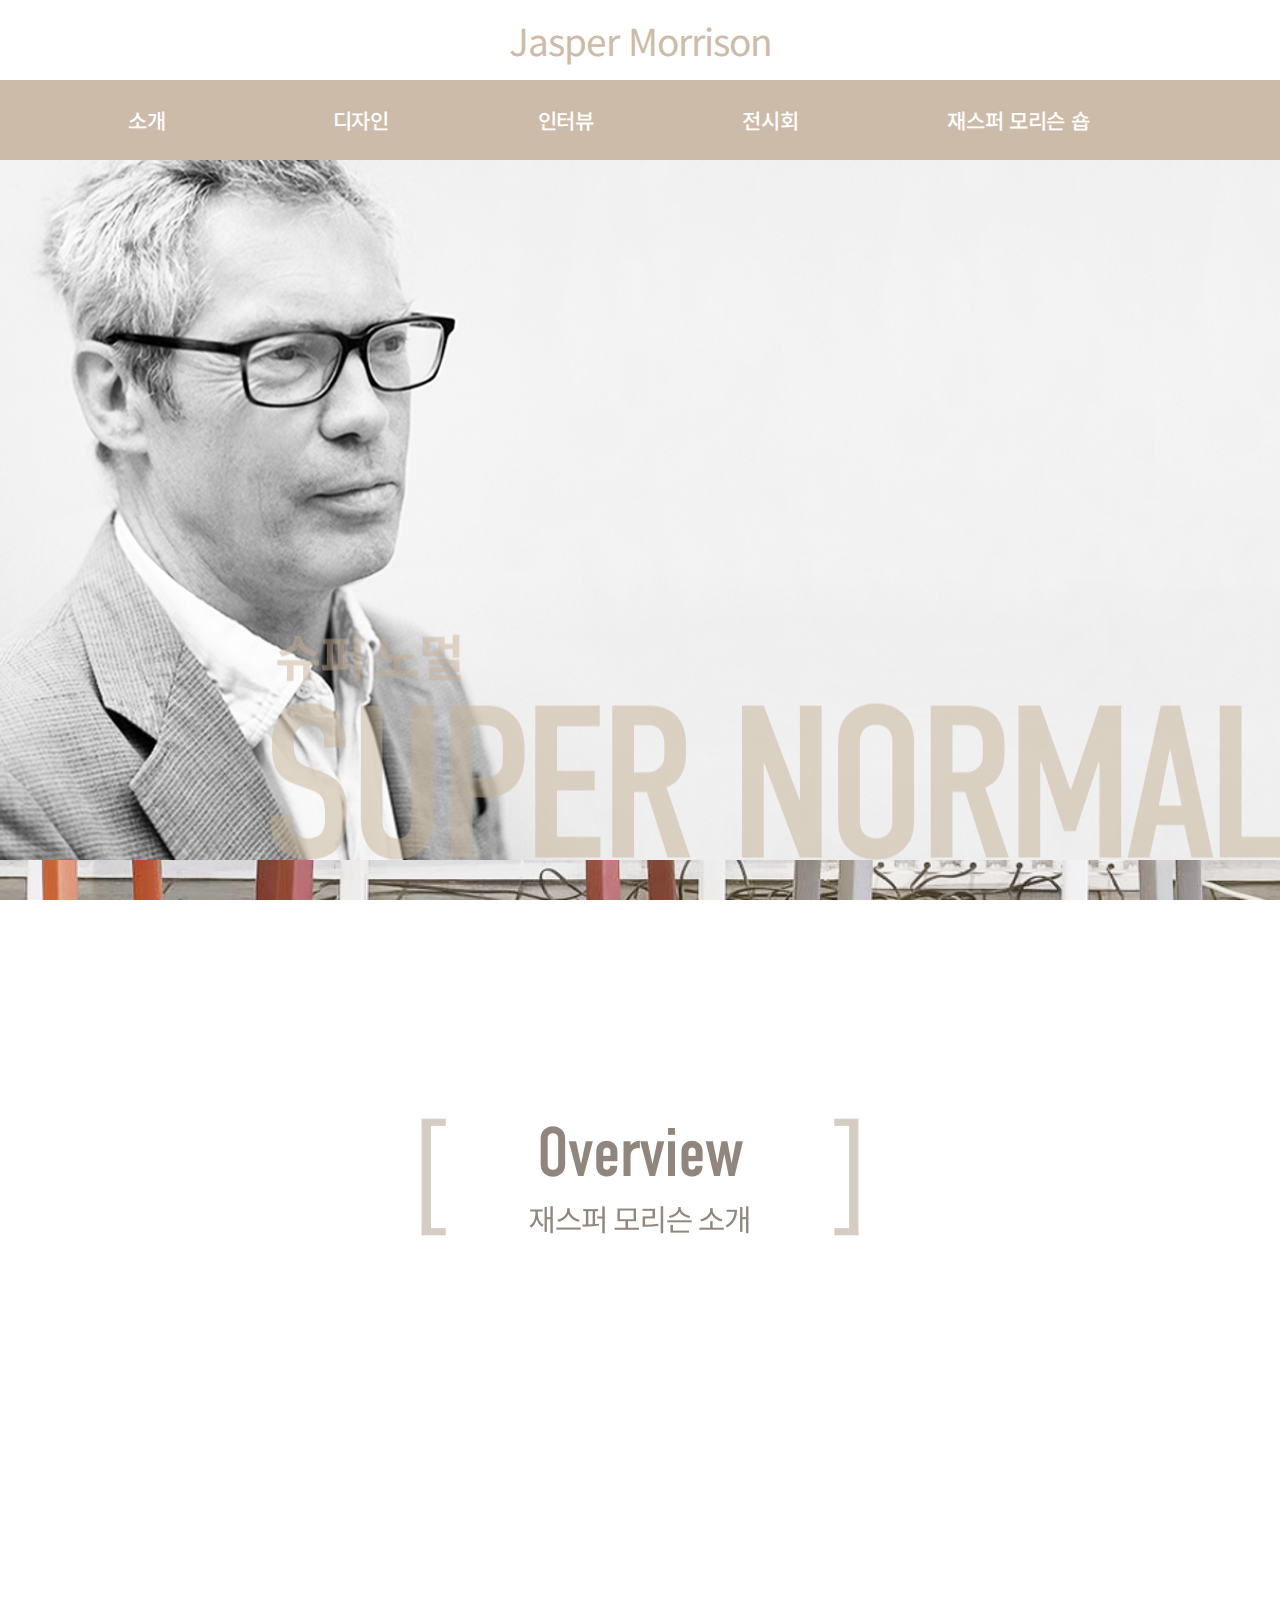
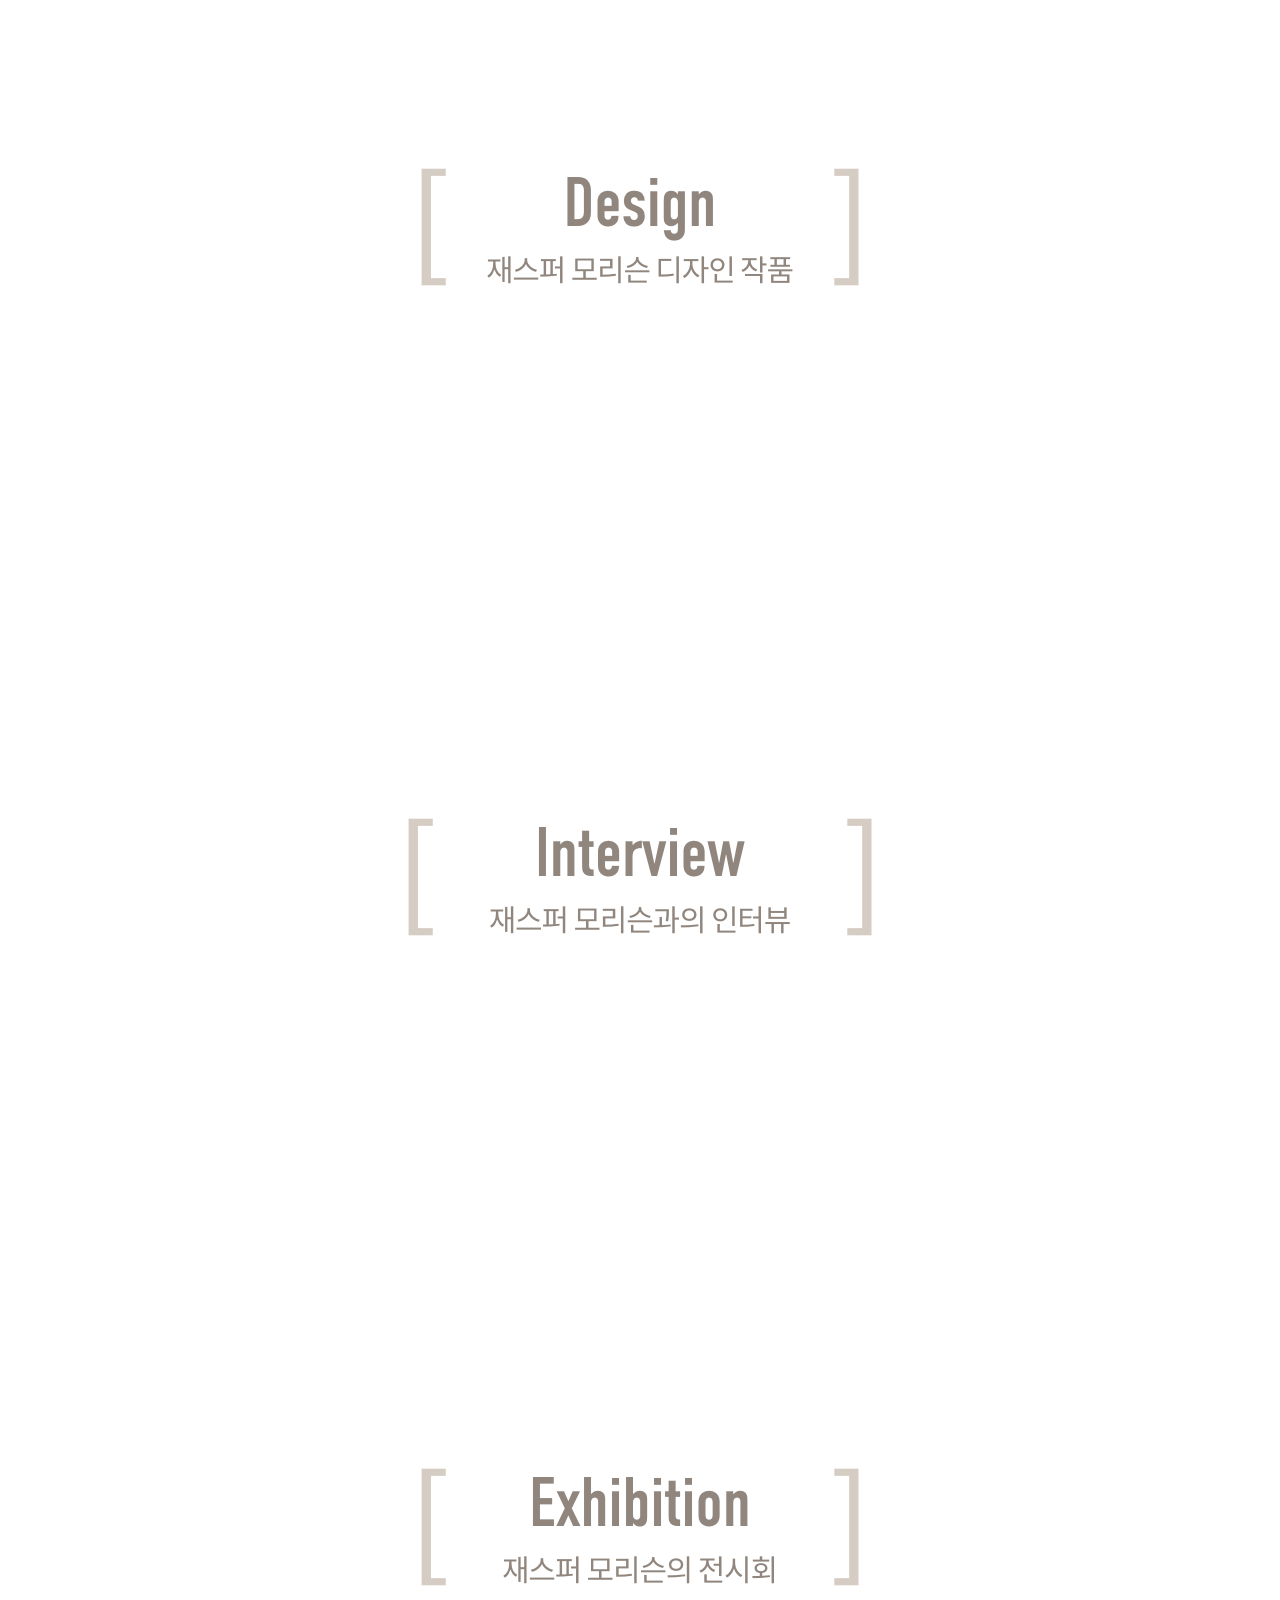
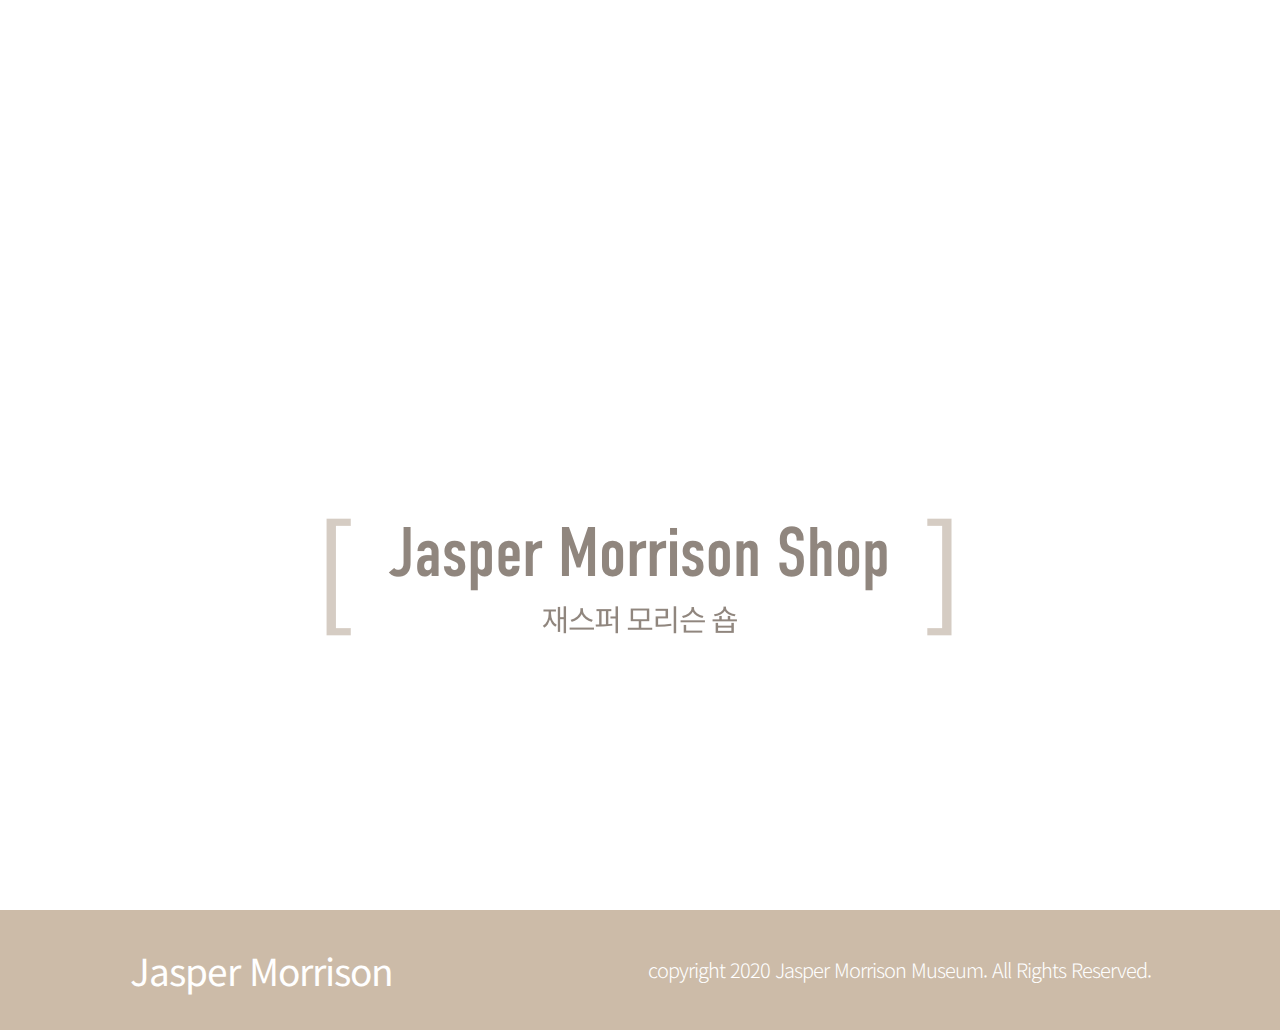
<file: index.html>
<!DOCTYPE html>
<html lang="ko" dir="ltr">
  <head>
    <meta charset="utf-8">
    <title>Jasper Morrison Museum</title>
    <link rel="stylesheet" href="master.css">
    <link rel="preconnect" href="https://fonts.gstatic.com">
<link href="https://fonts.googleapis.com/css2?family=Noto+Sans+KR:wght@500&display=swap" rel="stylesheet">
<link rel="preconnect" href="https://fonts.gstatic.com">
<link href="https://fonts.googleapis.com/css2?family=Noto+Sans+KR:wght@700&display=swap" rel="stylesheet">
<link rel="preconnect" href="https://fonts.gstatic.com">
<link href="https://fonts.googleapis.com/css2?family=Noto+Sans+KR:wght@300&display=swap" rel="stylesheet">
  </head>
  <body>
    <header>
      <ul class="logo">
        <li><a href="index.html">Jasper Morrison</a></li>
      </ul>
    </header>
    <nav>
      <div class="menu">
      <ul>
        <li><a href="sub01.html">소개</a></li>
        <li><a href="sub02.html">디자인</a></li>
        <li><a href="sub03.html">인터뷰</a></li>
        <li><a href="sub04.html">전시회</a></li>
        <li><a href="sub05.html">재스퍼 모리슨 숍</a></li>
      </ul>
    </div>
    </nav>
    <section>
      <div class="bg bg1"><span class="tit1"><img src="img/00_07_tit.png" alt=""></span></div>
      <div class="bg bg2 bg_ext"><span class="bt"><a href="sub01.html"><img src="img/00_08_bt.png" alt=""></a></span></div>
      <div class="bg bg3 bg_ext"><span class="bt"><a href="sub02.html"><img src="img/00_09_bt.png" alt=""></a></span></div>
      <div class="bg bg4 bg_ext"><span class="bt"><a href="sub03.html"><img src="img/00_10_bt.png" alt=""></a></span></div>
      <div class="bg bg5 bg_ext"><span class="bt"><a href="sub04.html"><img src="img/00_11_bt.png" alt=""></a></span></div>
      <div class="bg bg6 bg_ext"><span class="bt"><a href="sub05.html"><img src="img/00_12_bt.png" alt=""></a></span></div>

    </section>
    <footer>
      <div class="footer_txt">
        <ul class="logo">
          <li>Jasper Morrison</li>
        </ul>
        <ul class="copyright">
          <li>copyright 2020 Jasper Morrison Museum. All Rights Reserved.</li>
        </ul>
      </div>
    </footer>
  </body>
</html>
</file>
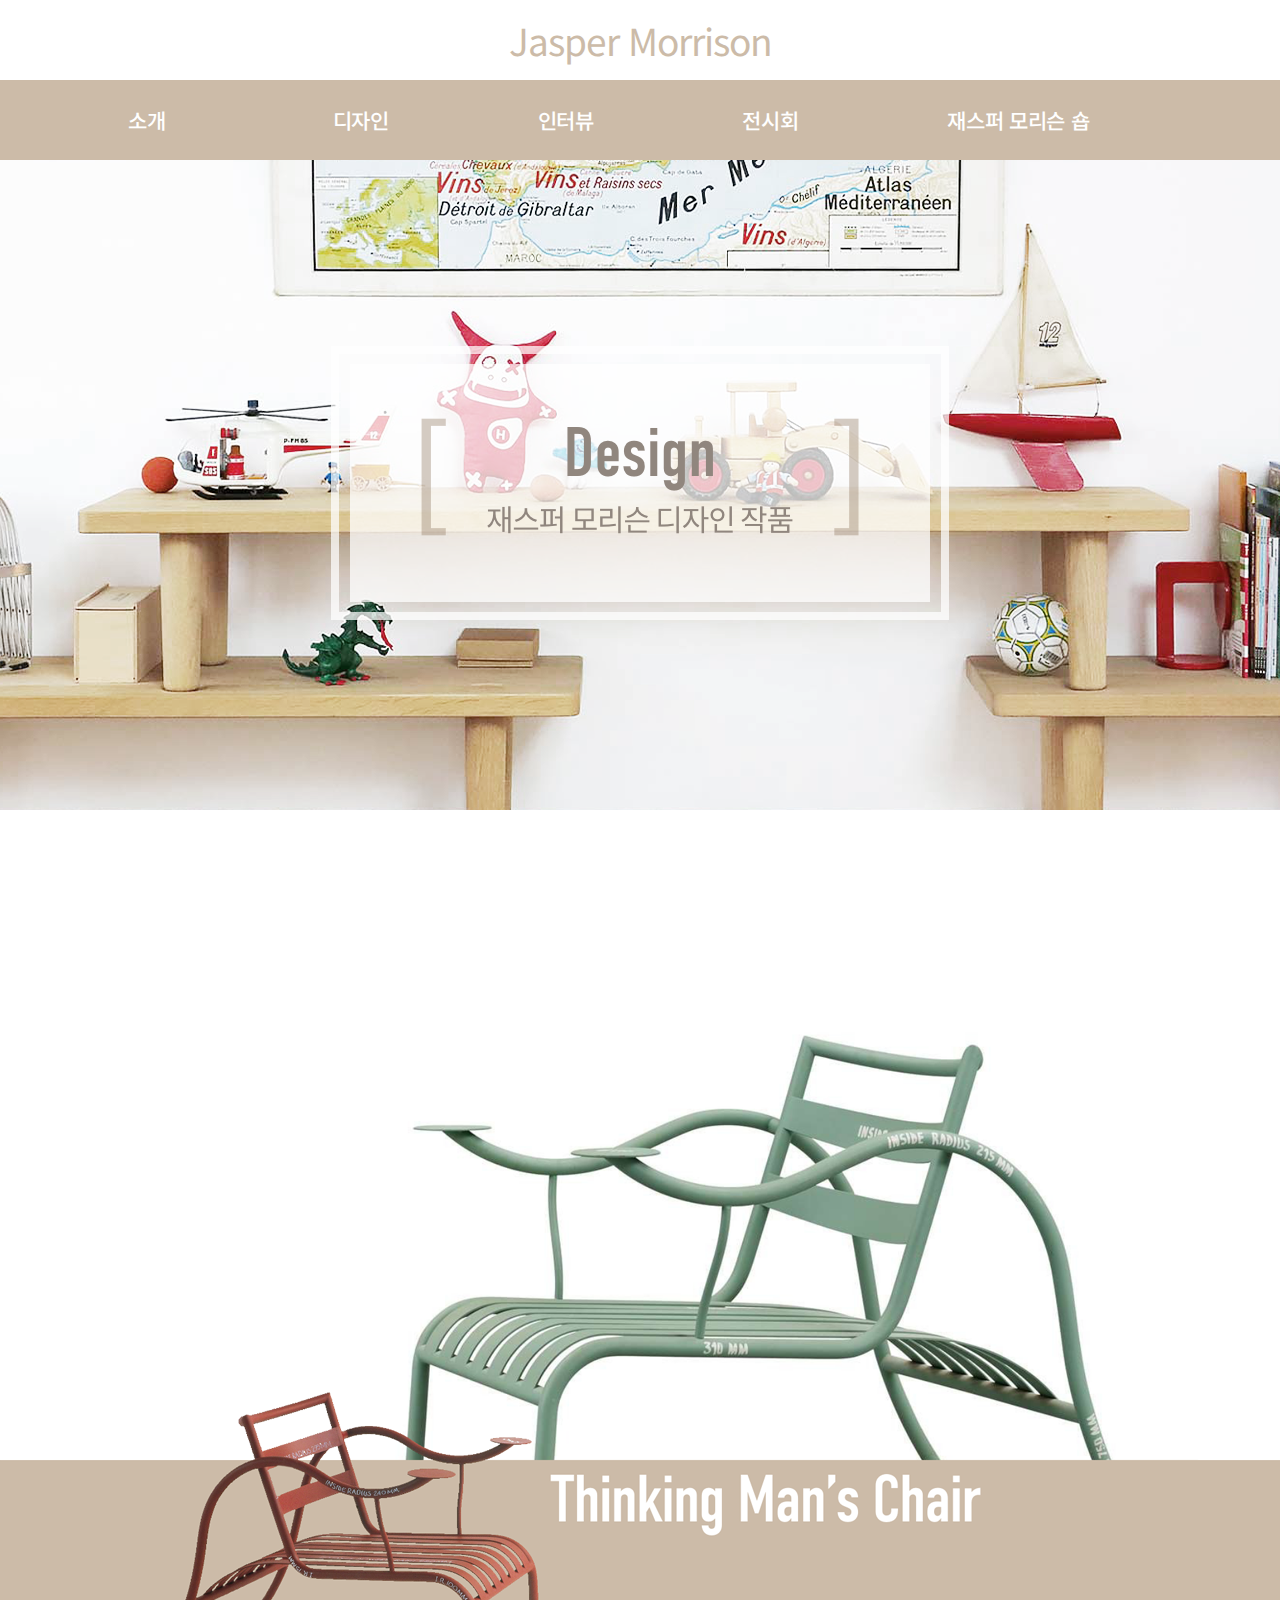
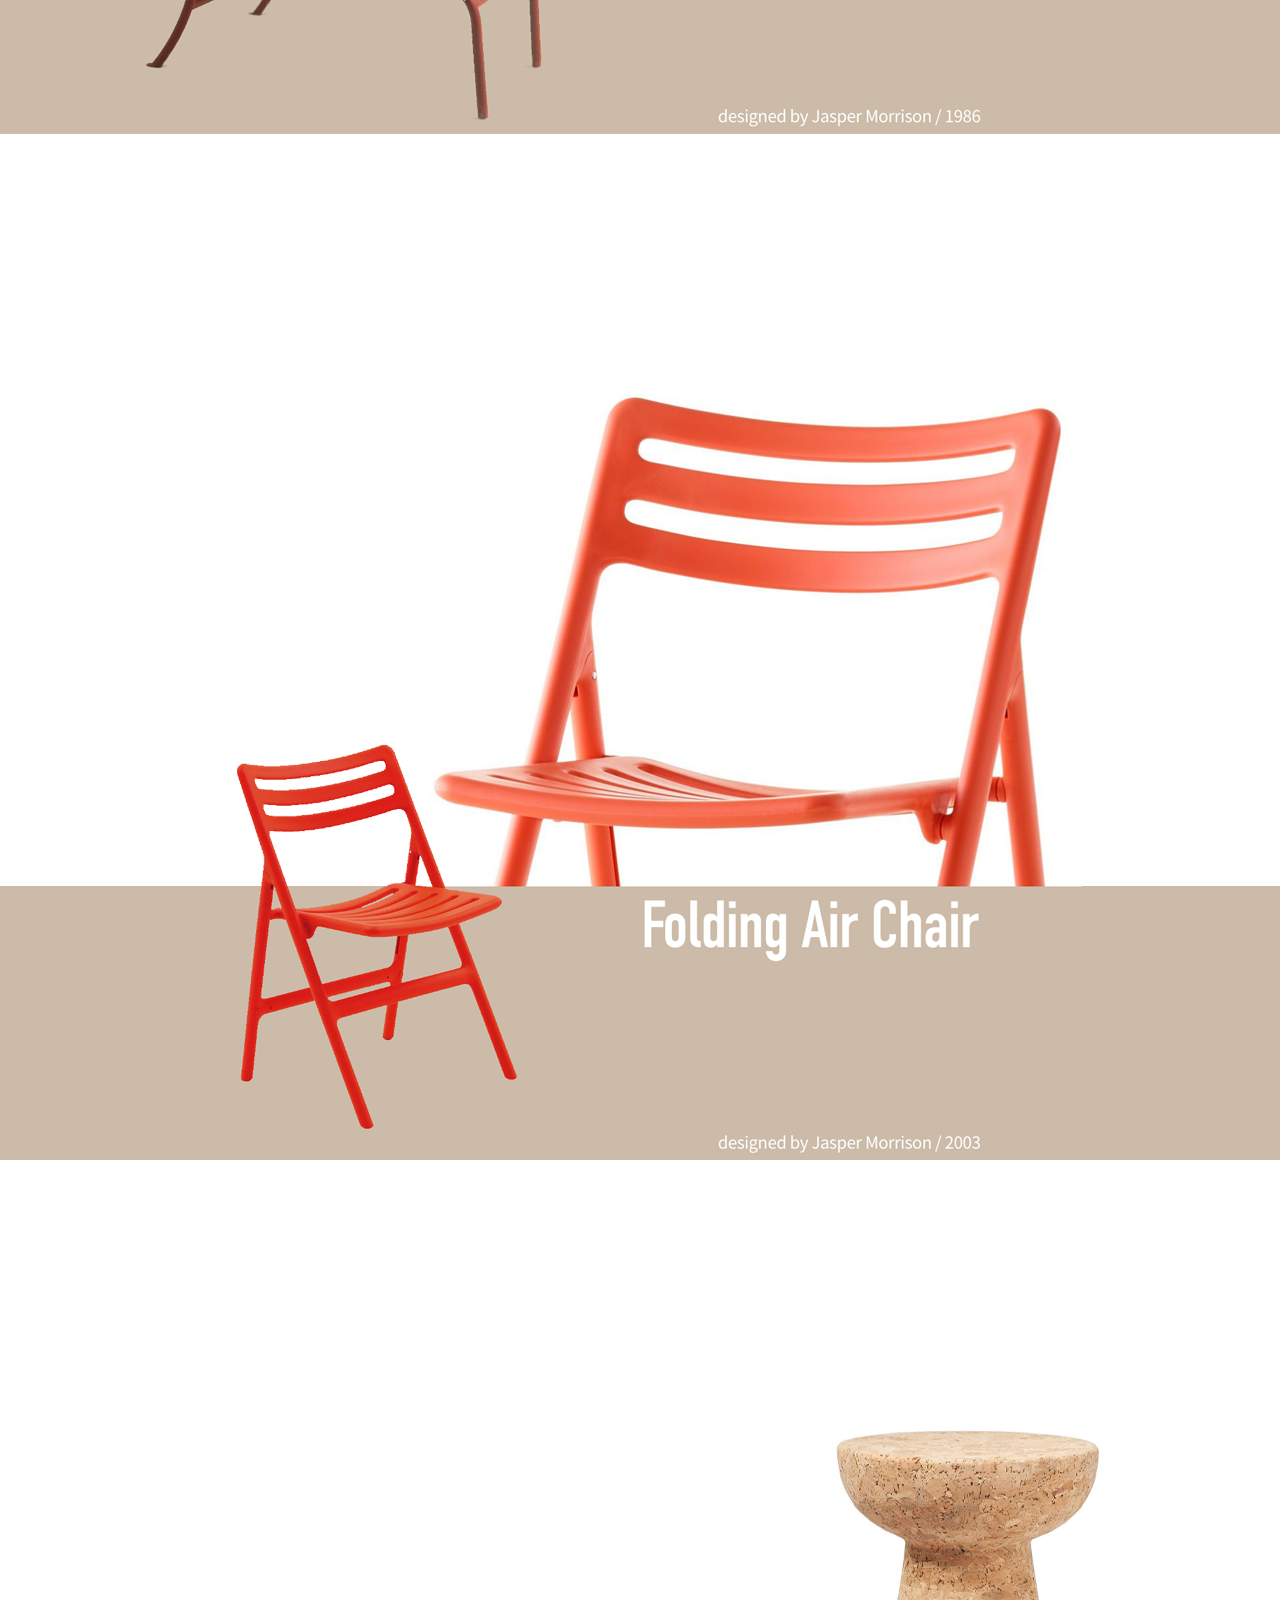
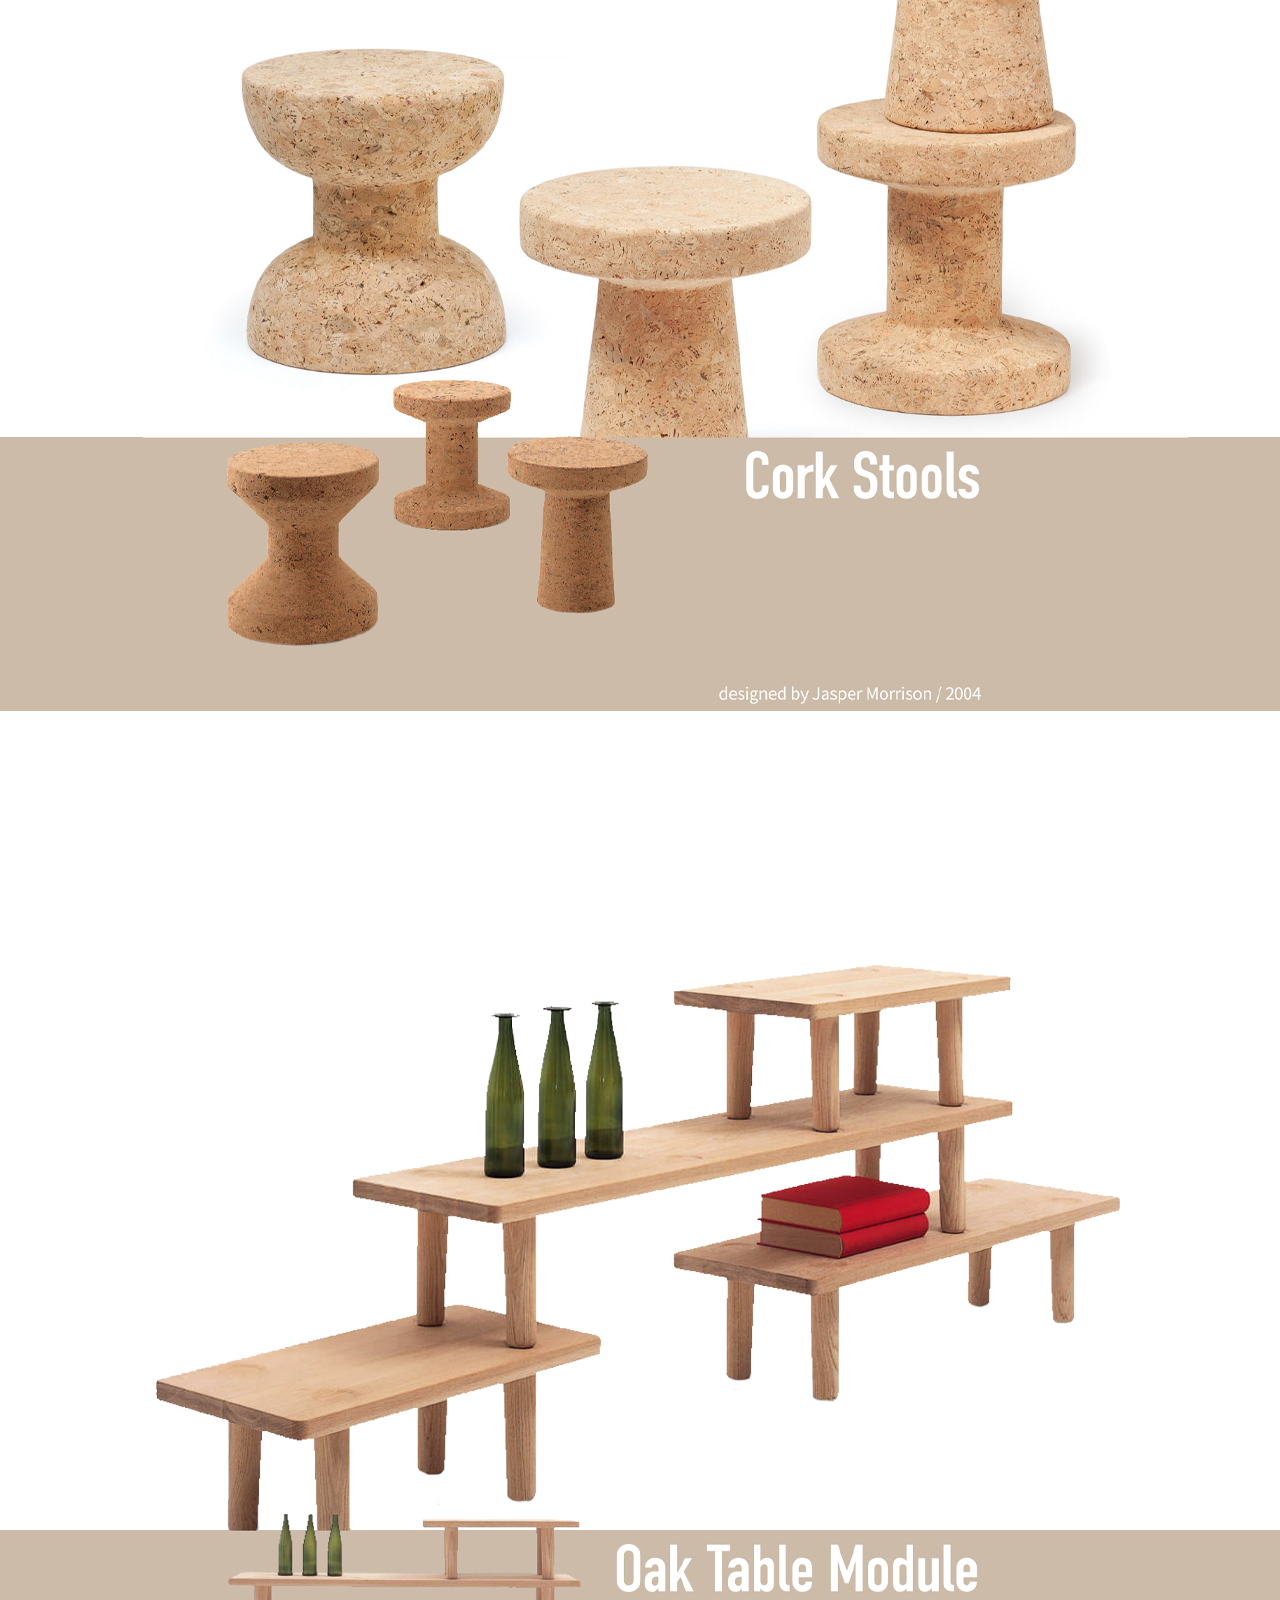
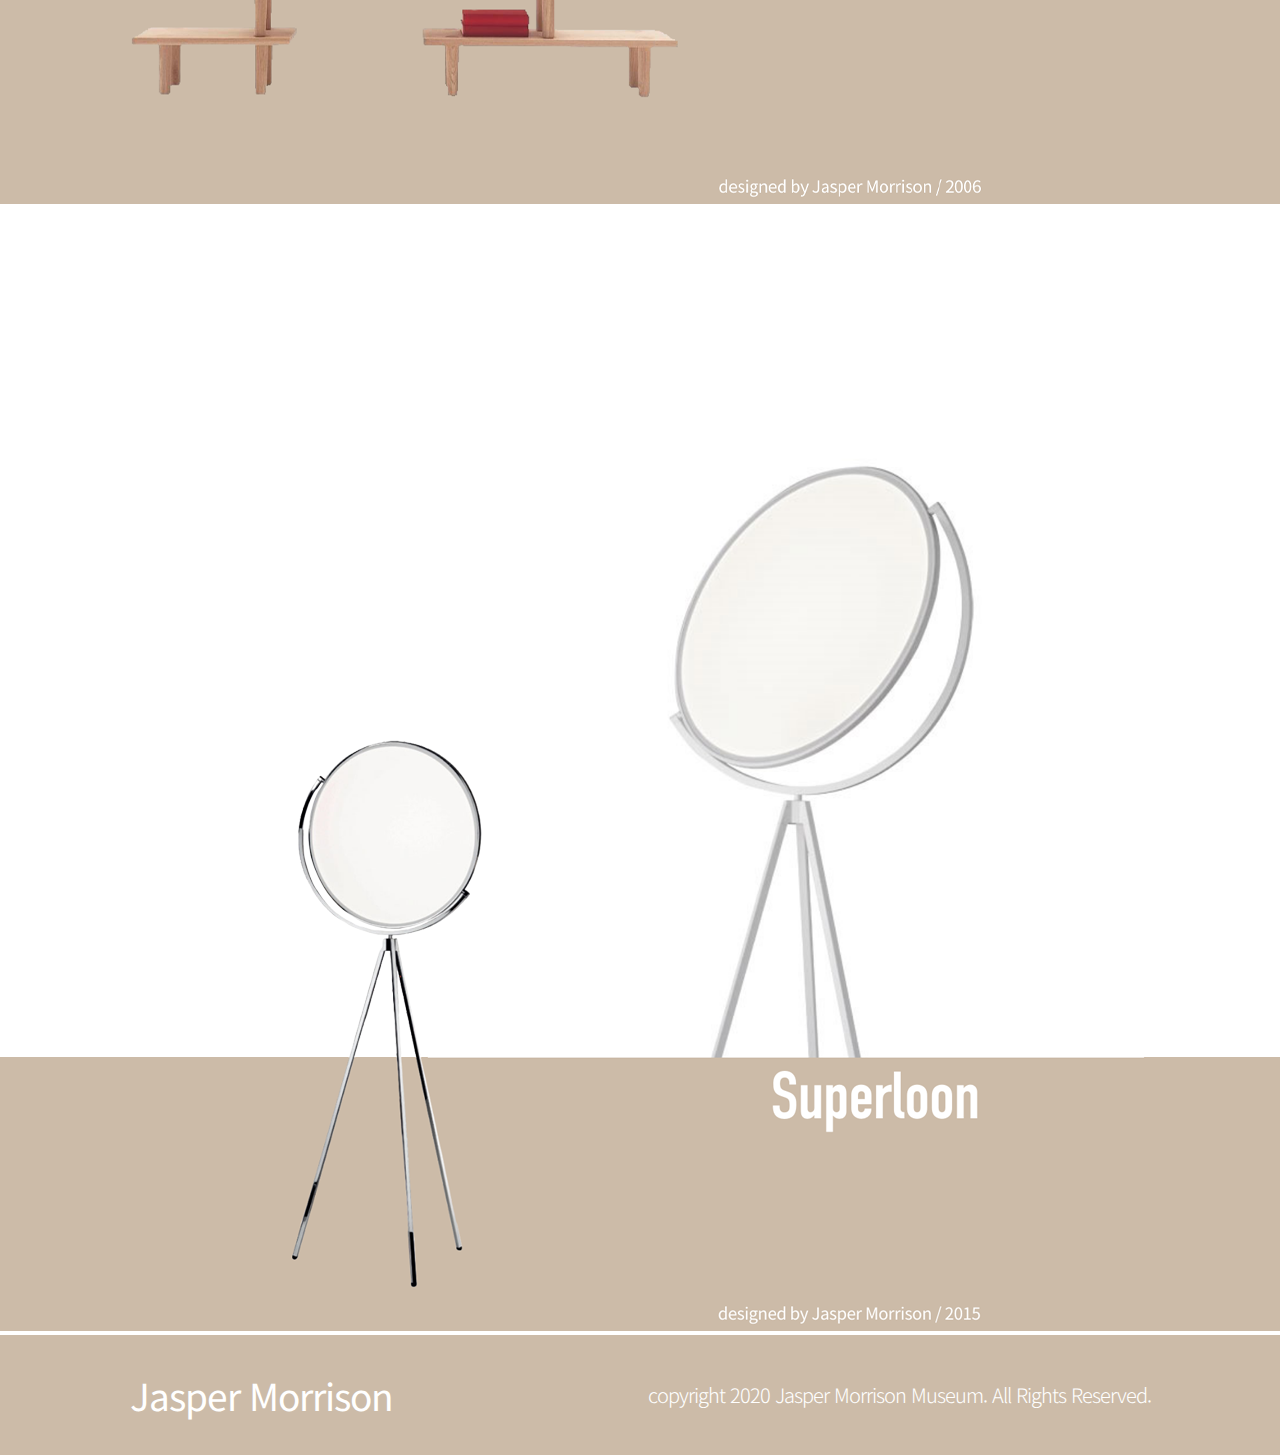
<file: sub02.html>
<!DOCTYPE html>
<html lang="ko" dir="ltr">
  <head>
    <meta charset="utf-8">
    <title>Jasper Morrison Museum</title>
    <link rel="stylesheet" href="master.css">
    <link rel="preconnect" href="https://fonts.gstatic.com">
<link href="https://fonts.googleapis.com/css2?family=Noto+Sans+KR:wght@500&display=swap" rel="stylesheet">
<link rel="preconnect" href="https://fonts.gstatic.com">
<link href="https://fonts.googleapis.com/css2?family=Noto+Sans+KR:wght@700&display=swap" rel="stylesheet">
<link rel="preconnect" href="https://fonts.gstatic.com">
<link href="https://fonts.googleapis.com/css2?family=Noto+Sans+KR:wght@300&display=swap" rel="stylesheet">
  </head>
  <body>
    <header>
      <ul class="logo">
        <li><a href="index.html">Jasper Morrison</a></li>
      </ul>
    </header>
    <nav>
      <div class="menu">
      <ul>
        <li><a href="sub01.html">소개</a></li>
        <li><a href="sub02.html">디자인</a></li>
        <li><a href="sub03.html">인터뷰</a></li>
        <li><a href="sub04.html">전시회</a></li>
        <li><a href="sub05.html">재스퍼 모리슨 숍</a></li>
      </ul>
    </div>
    </nav>


    <section>
      <div class="sub2_visual"><span class=""><img src="img/00_09_bt.png" alt=""></span></div>
      <div class="design">
        <div class="d01"><img src="img/02_01_bg.png" alt=""></div>
        <div class="d02"><img src="img/02_02_bg.png" alt=""></div>
        <div class="d03"><img src="img/02_03_bg.png" alt=""></div>
        <div class="d04"><img src="img/02_04_bg.png" alt=""></div>
        <div class="d05"><img src="img/02_05_bg.png" alt=""></div>
      </div>
    </section>
    <footer>
      <div class="footer_txt">
        <ul class="logo">
          <li>Jasper Morrison</li>
        </ul>
        <ul class="copyright">
          <li>copyright 2020 Jasper Morrison Museum. All Rights Reserved.</li>
        </ul>
      </div>
    </footer>
  </body>
</html>
</file>
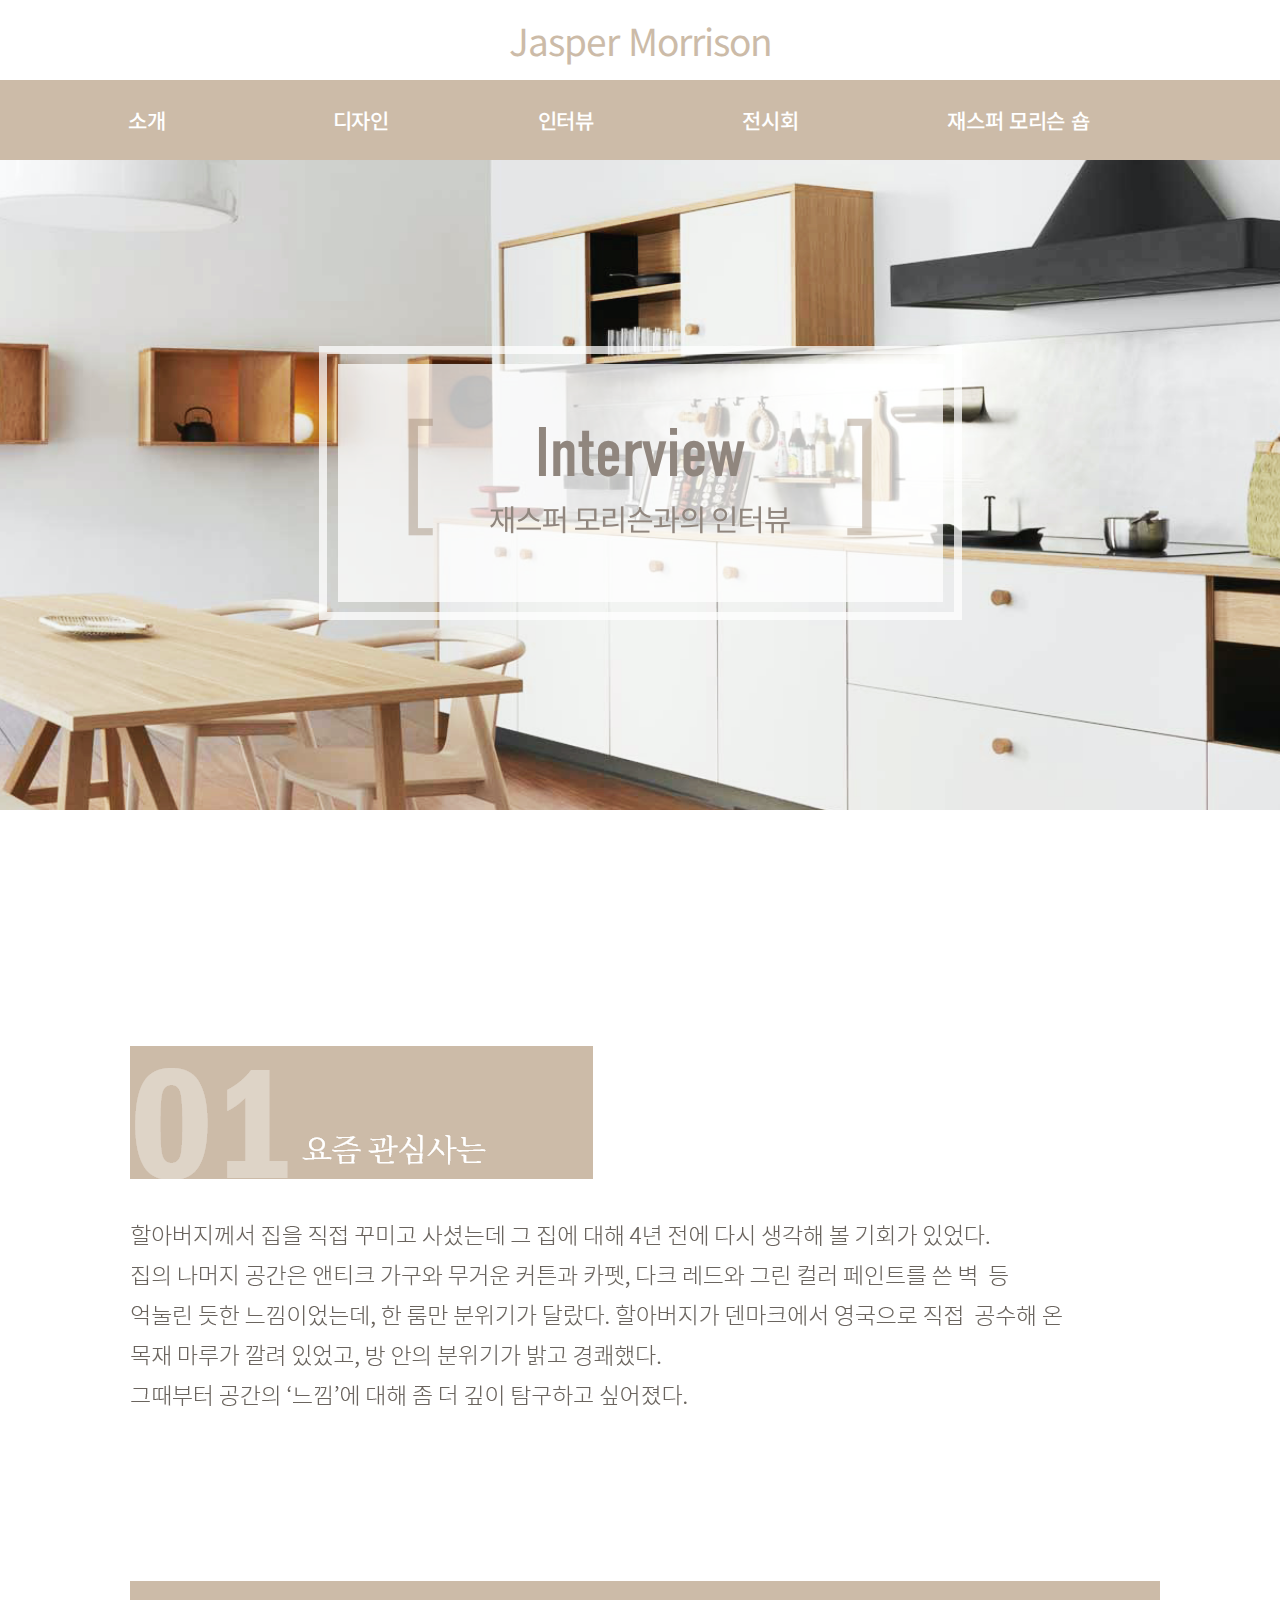
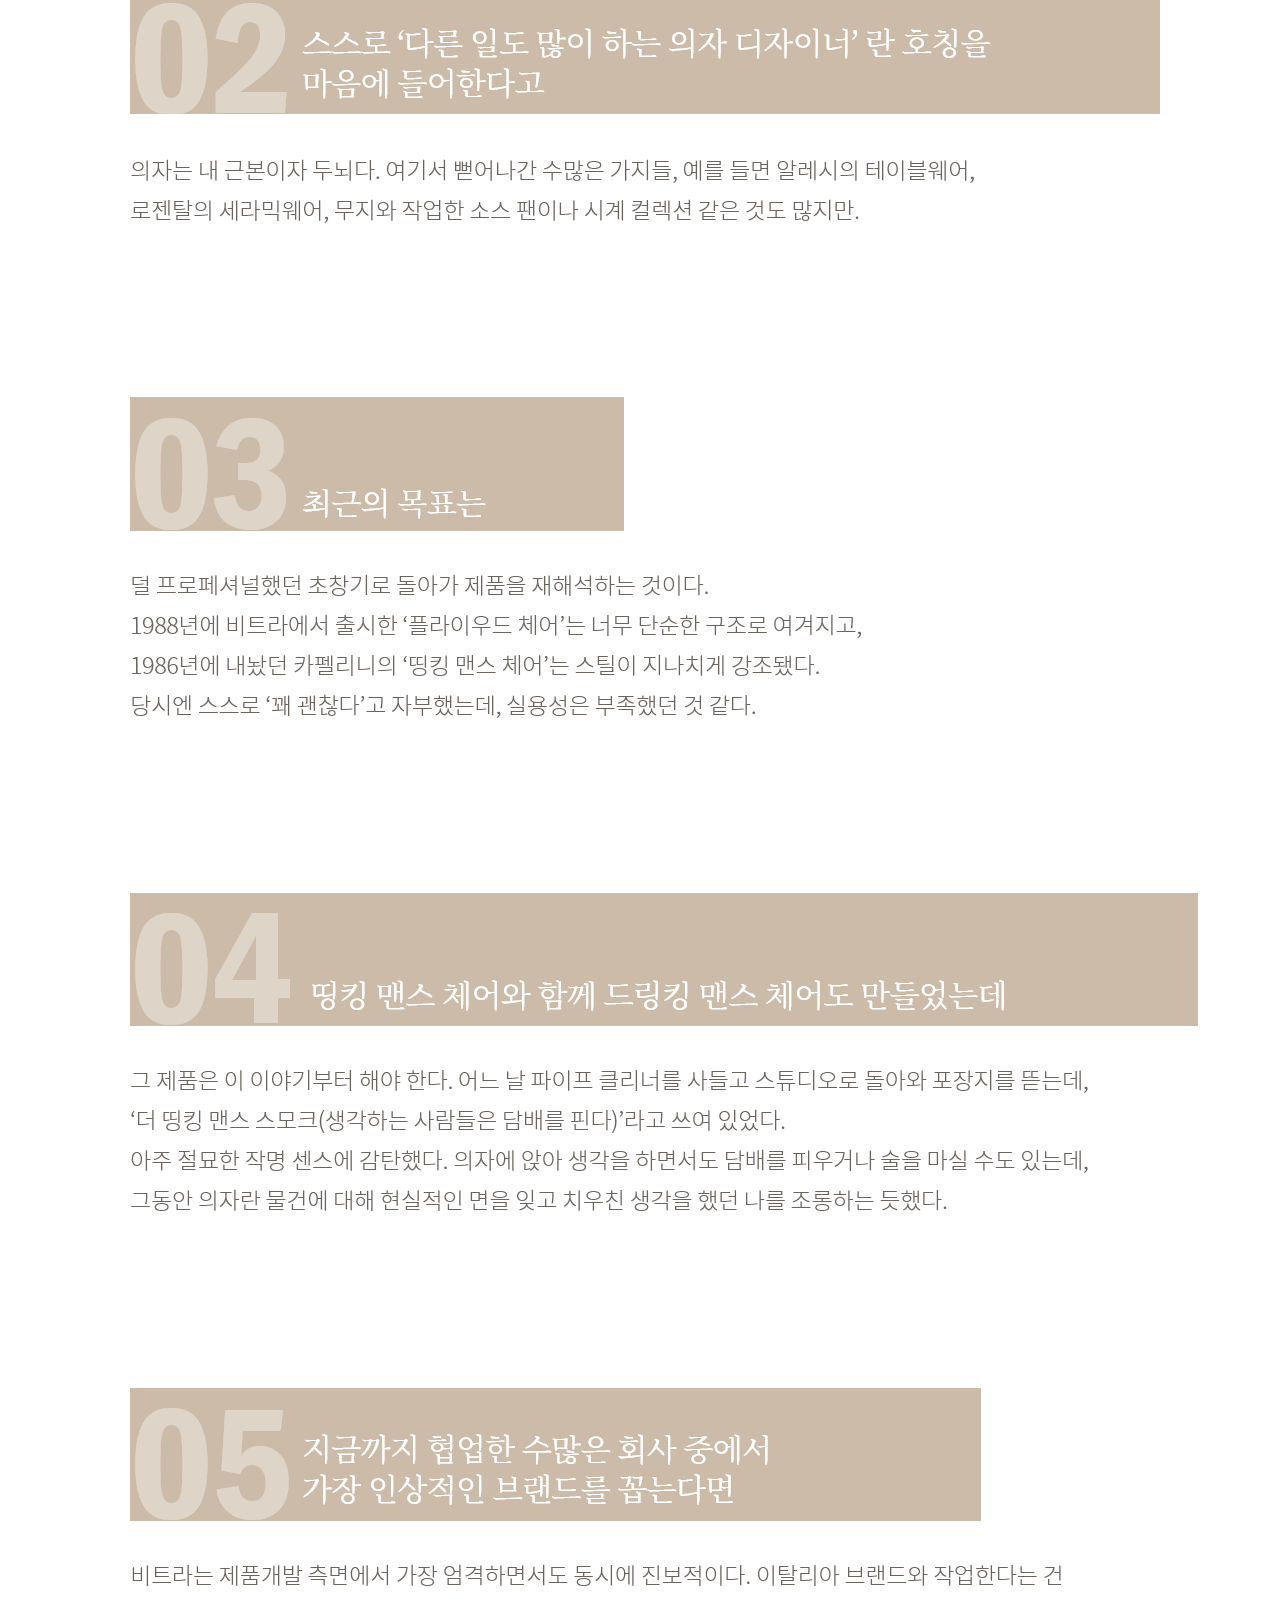
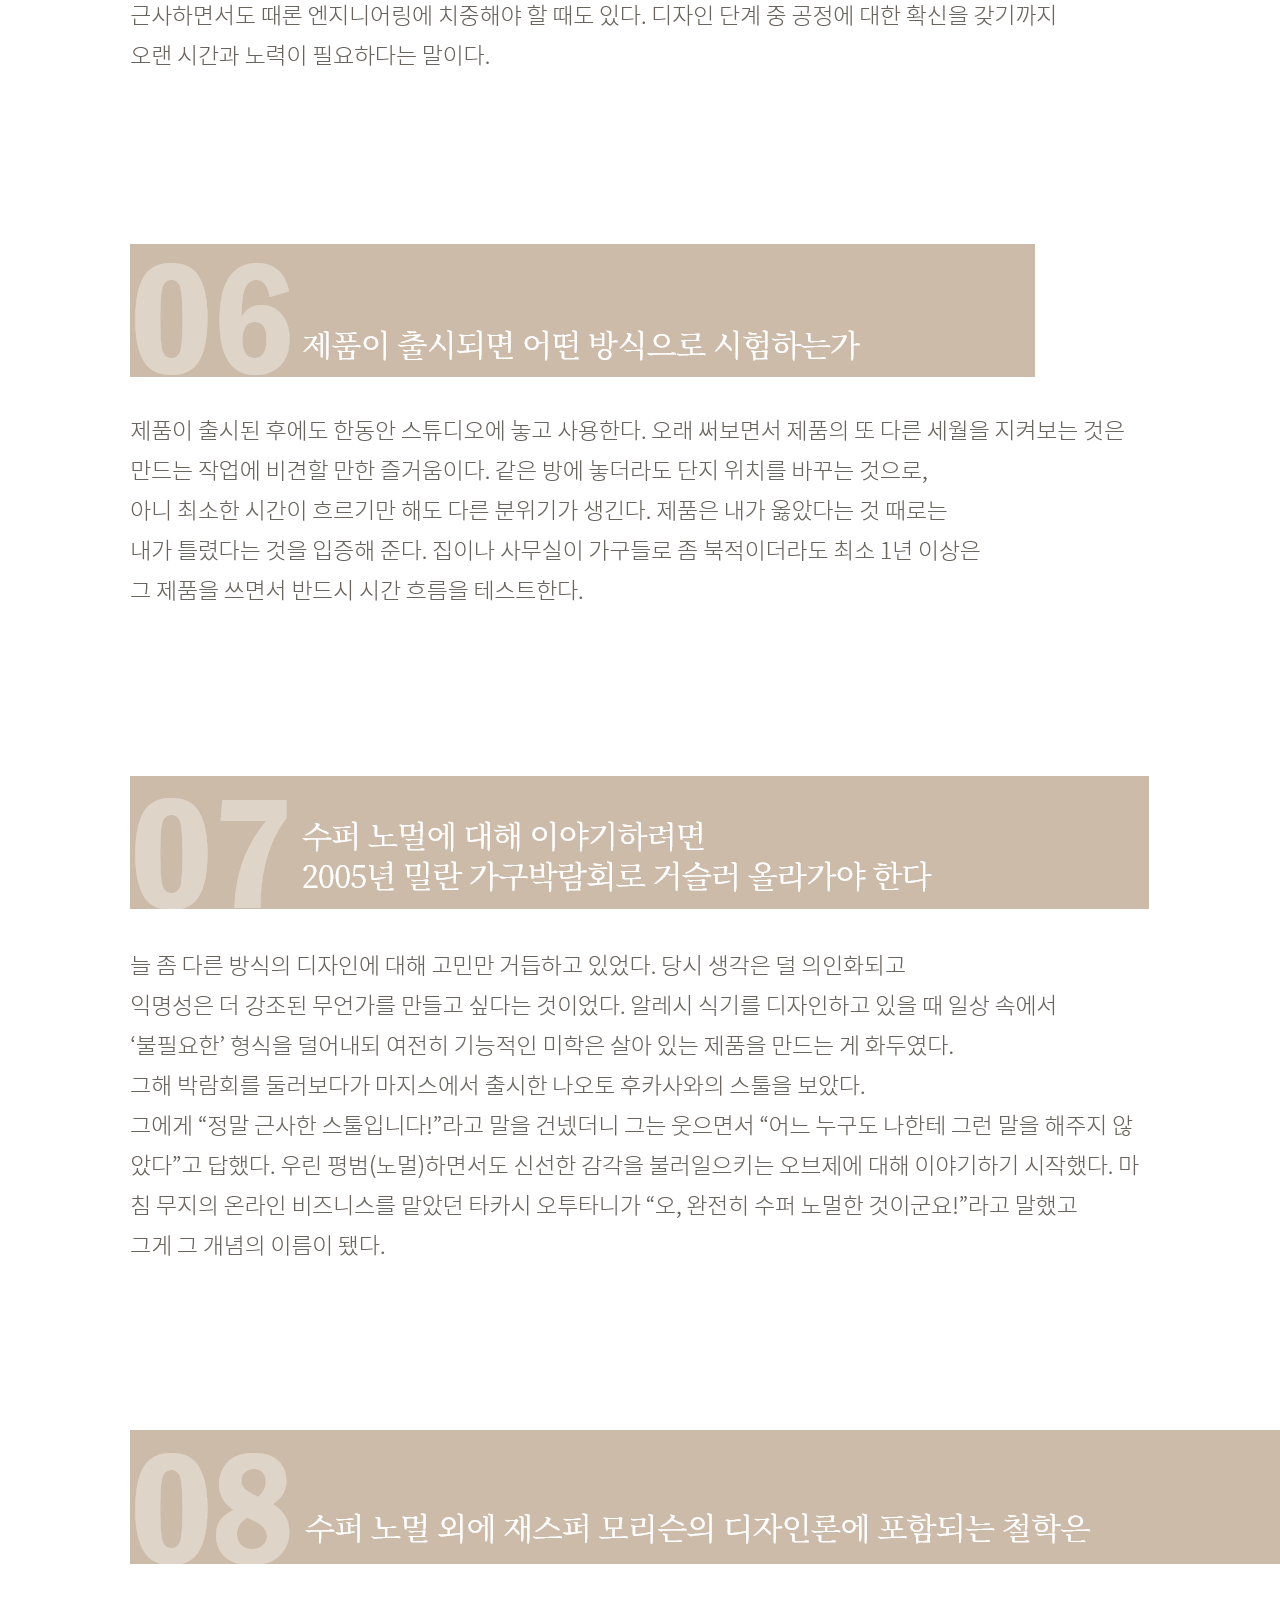
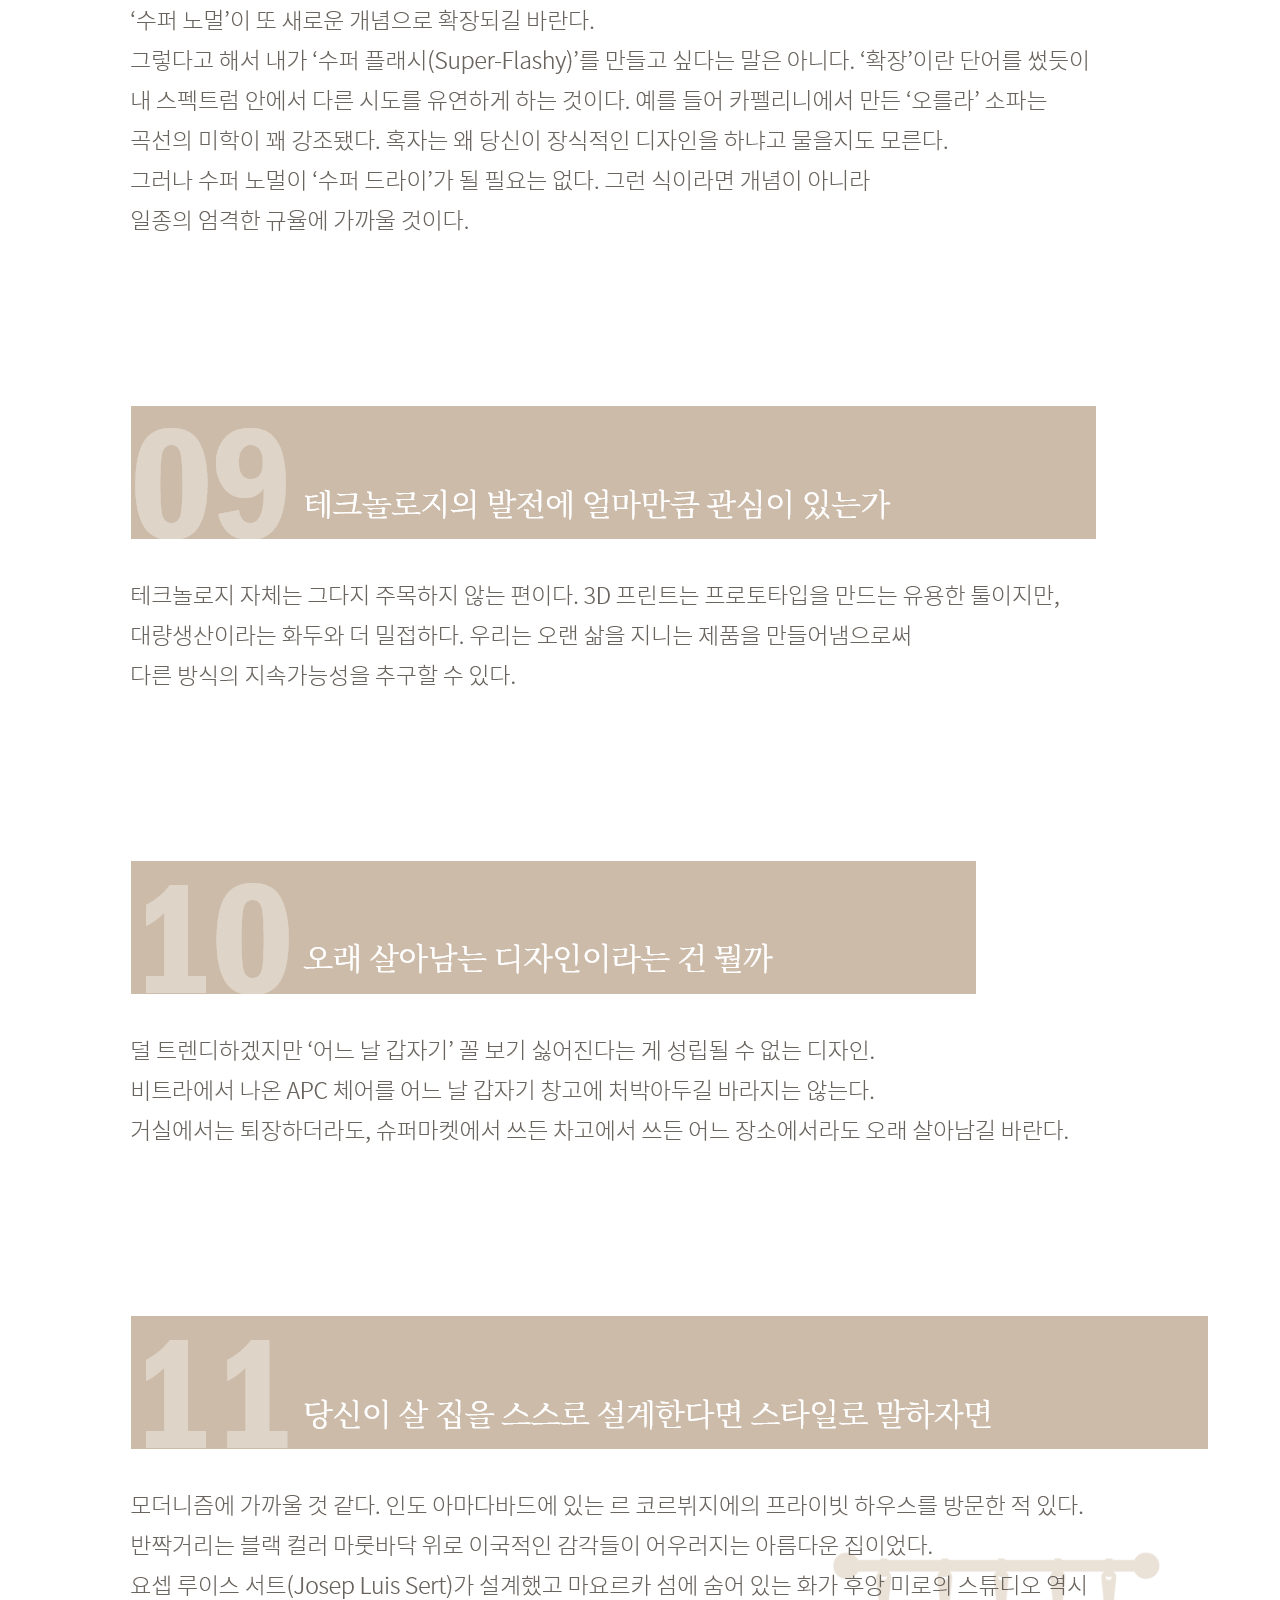
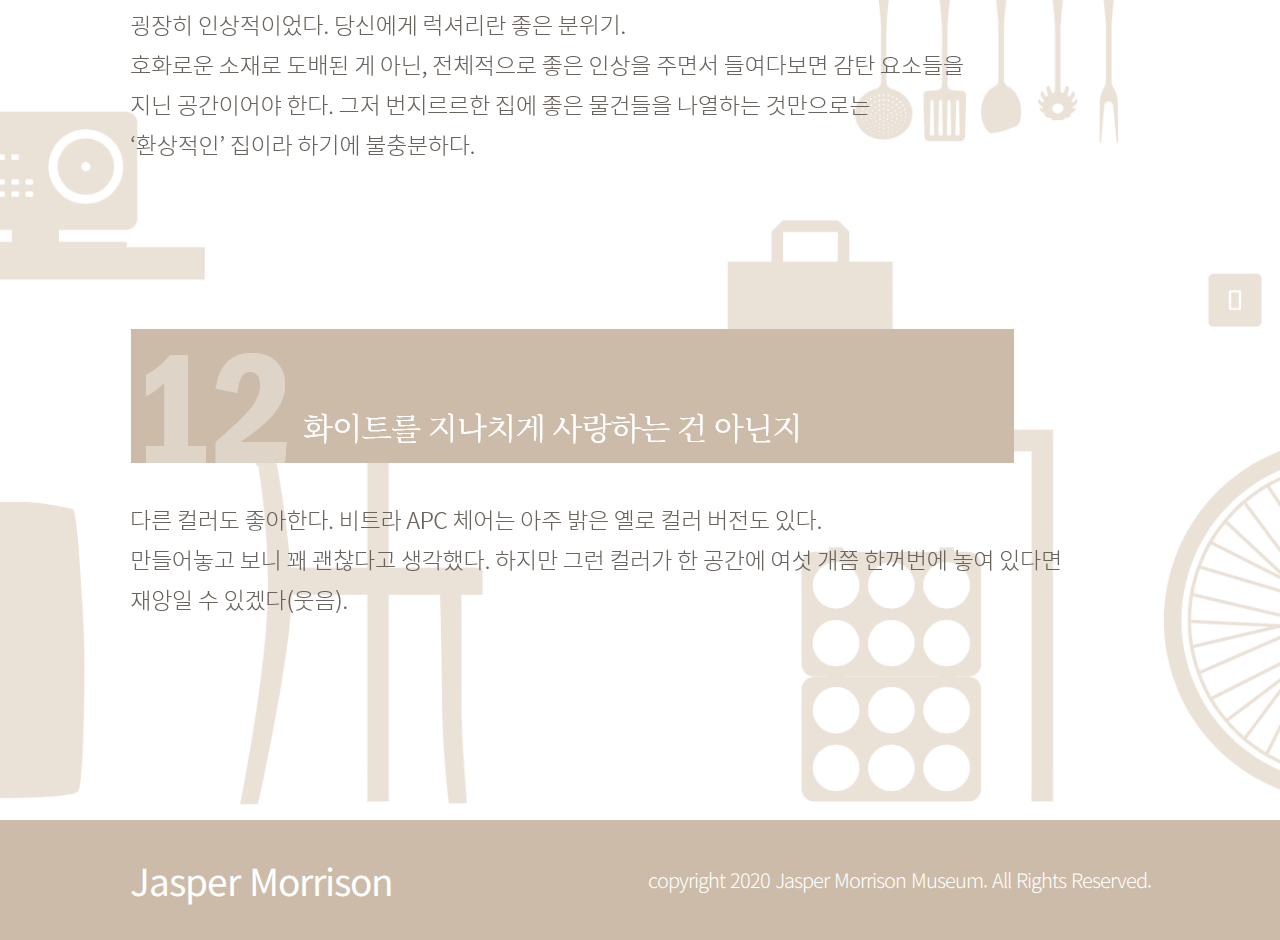
<file: sub03.html>
<!DOCTYPE html>
<html lang="ko" dir="ltr">
  <head>
    <meta charset="utf-8">
    <title>Jasper Morrison Museum</title>
    <link rel="stylesheet" href="master.css">
    <link rel="preconnect" href="https://fonts.gstatic.com">
<link href="https://fonts.googleapis.com/css2?family=Noto+Sans+KR:wght@500&display=swap" rel="stylesheet">
<link rel="preconnect" href="https://fonts.gstatic.com">
<link href="https://fonts.googleapis.com/css2?family=Noto+Sans+KR:wght@700&display=swap" rel="stylesheet">
<link rel="preconnect" href="https://fonts.gstatic.com">
<link href="https://fonts.googleapis.com/css2?family=Noto+Sans+KR:wght@300&display=swap" rel="stylesheet">
  </head>
  <body>
    <header>
      <ul class="logo">
        <li><a href="index.html">Jasper Morrison</a></li>
      </ul>
    </header>
    <nav>
      <div class="menu">
      <ul>
        <li><a href="sub01.html">소개</a></li>
        <li><a href="sub02.html">디자인</a></li>
        <li><a href="sub03.html">인터뷰</a></li>
        <li><a href="sub04.html">전시회</a></li>
        <li><a href="sub05.html">재스퍼 모리슨 숍</a></li>
      </ul>
    </div>
    </nav>


    <section>
      <div class="sub3_visual"><span class=""><img src="img/00_10_bt.png" alt=""></span></div>
      <div class="sub03_wrap">
      <div class="intervew">
        <div class="i01"><div class="tit"><img src="img/03_01_tit.png" alt=""></div>
        <div class="txt"><img src="img/03_01.png" alt=""></div></div>
        <div class="i02"><div class="tit"><img src="img/03_02_tit.png" alt=""></div>
        <div class="txt"><img src="img/03_02.png" alt=""></div></div>
        <div class="i03"><div class="tit"><img src="img/03_03_tit.png" alt=""></div>
        <div class="txt"><img src="img/03_03.png" alt=""></div></div>
        <div class="i04"><div class="tit"><img src="img/03_04_tit.png" alt=""></div>
        <div class="txt"><img src="img/03_04.png" alt=""></div></div>
        <div class="i05"><div class="tit"><img src="img/03_05_tit.png" alt=""></div>
        <div class="txt"><img src="img/03_05.png" alt=""></div></div>
        <div class="i06"><div class="tit"><img src="img/03_06_tit.png" alt=""></div>
        <div class="txt"><img src="img/03_06.png" alt=""></div></div>
        <div class="i07"><div class="tit"><img src="img/03_07_tit.png" alt=""></div>
        <div class="txt"><img src="img/03_07.png" alt=""></div></div>
        <div class="i08"><div class="tit"><img src="img/03_08_tit.png" alt=""></div>
        <div class="txt"><img src="img/03_08.png" alt=""></div></div>
        <div class="i09"><div class="tit"><img src="img/03_09_tit.png" alt=""></div>
        <div class="txt"><img src="img/03_09.png" alt=""></div></div>
        <div class="i10"><div class="tit"><img src="img/03_10_tit.png" alt=""></div>
        <div class="txt"><img src="img/03_10.png" alt=""></div></div>
        <div class="i11"><div class="tit"><img src="img/03_11_tit.png" alt=""></div>
        <div class="txt"><img src="img/03_11.png" alt=""></div></div>
        <div class="i12"><div class="tit"><img src="img/03_12_tit.png" alt=""></div>
        <div class="txt"><img src="img/03_12.png" alt=""></div></div>

      </div>
    </div>

    </section>
    <footer>
      <div class="footer_txt">
        <ul class="logo">
          <li>Jasper Morrison</li>
        </ul>
        <ul class="copyright">
          <li>copyright 2020 Jasper Morrison Museum. All Rights Reserved.</li>
        </ul>
      </div>
    </footer>
  </body>
</html>
</file>
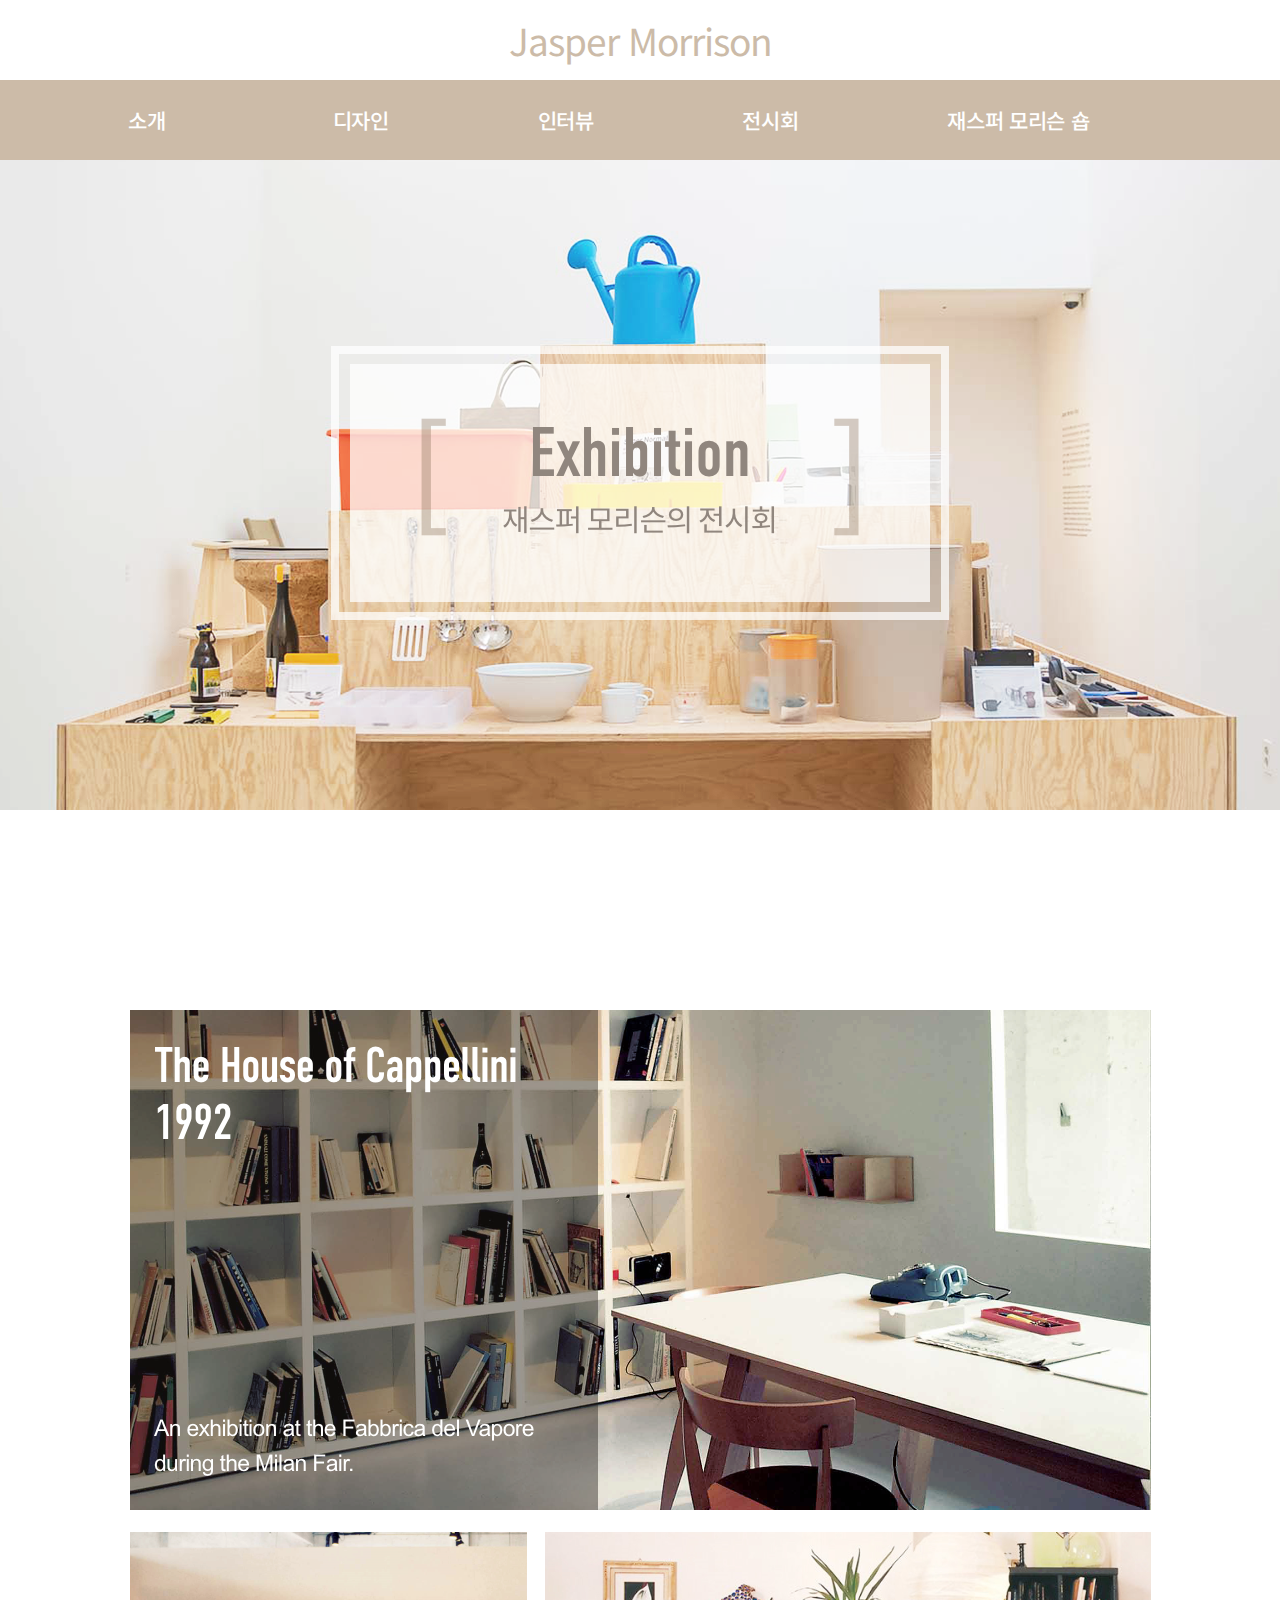
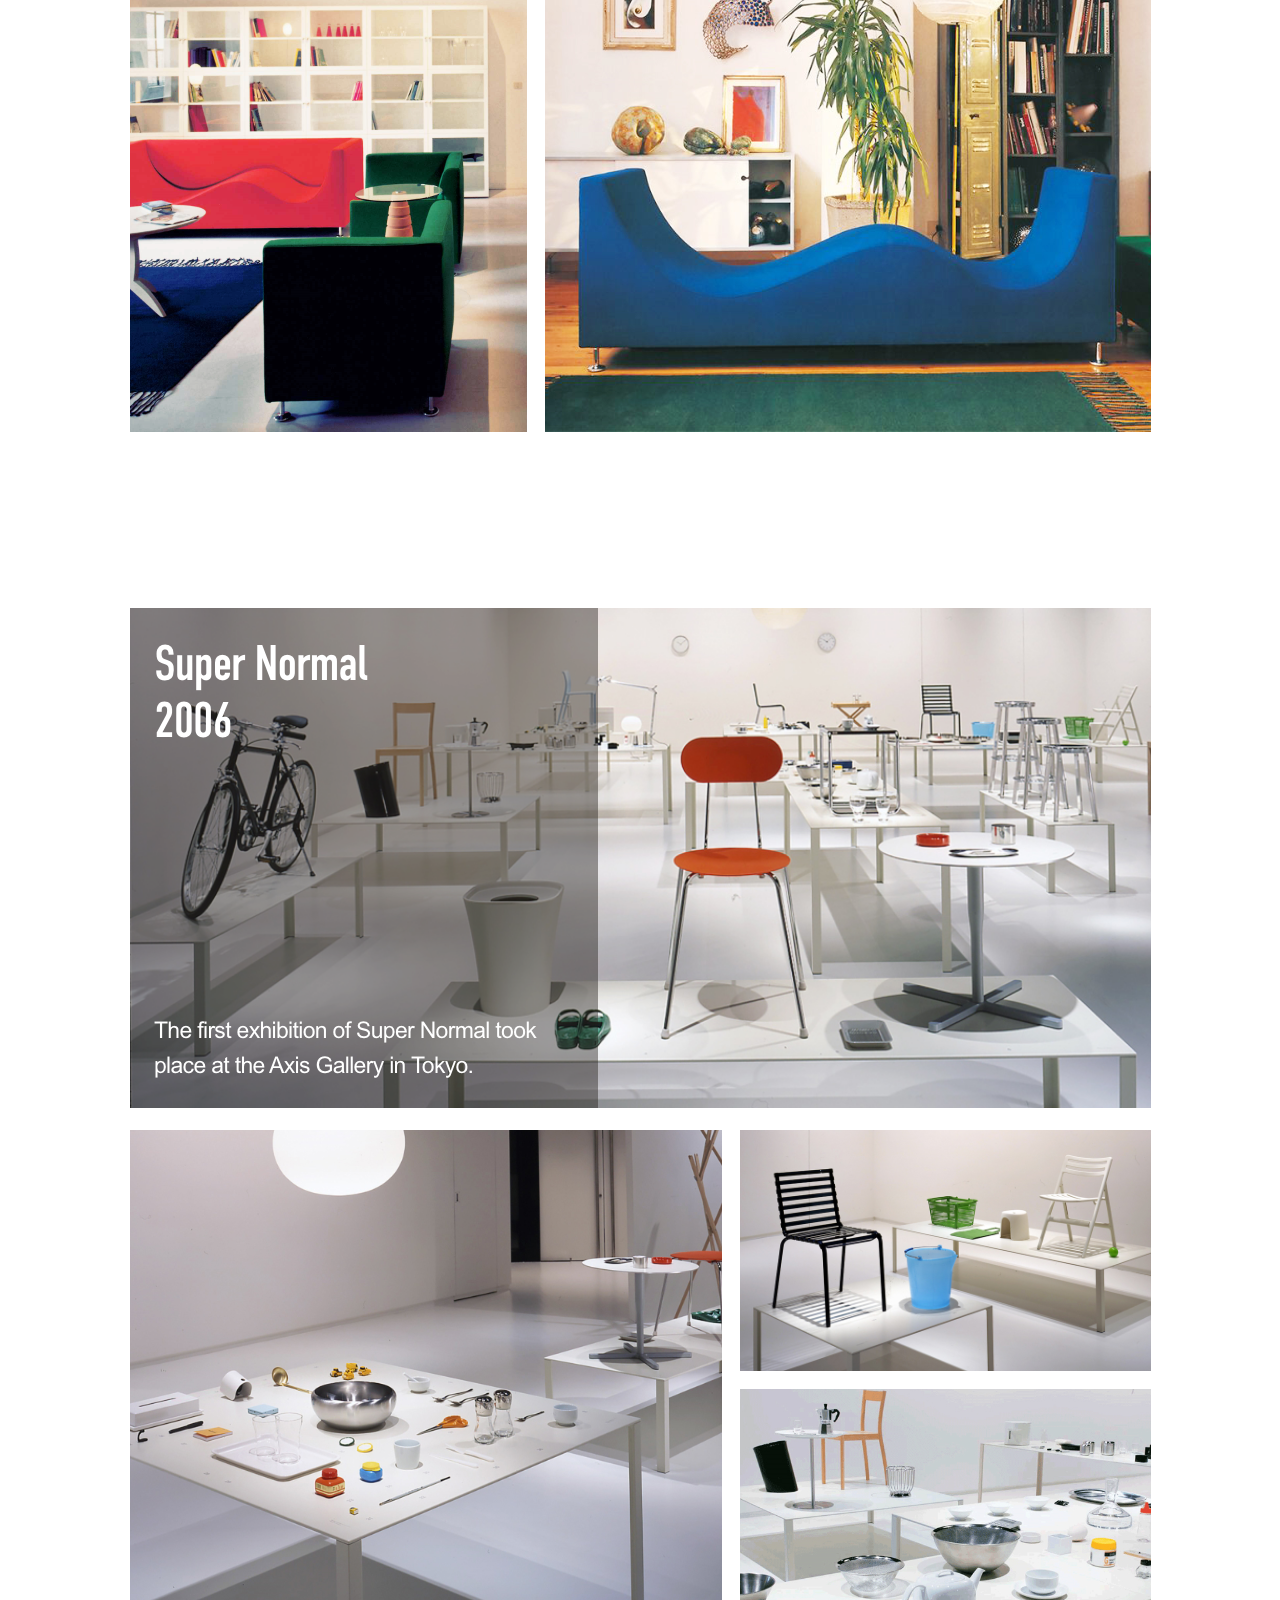
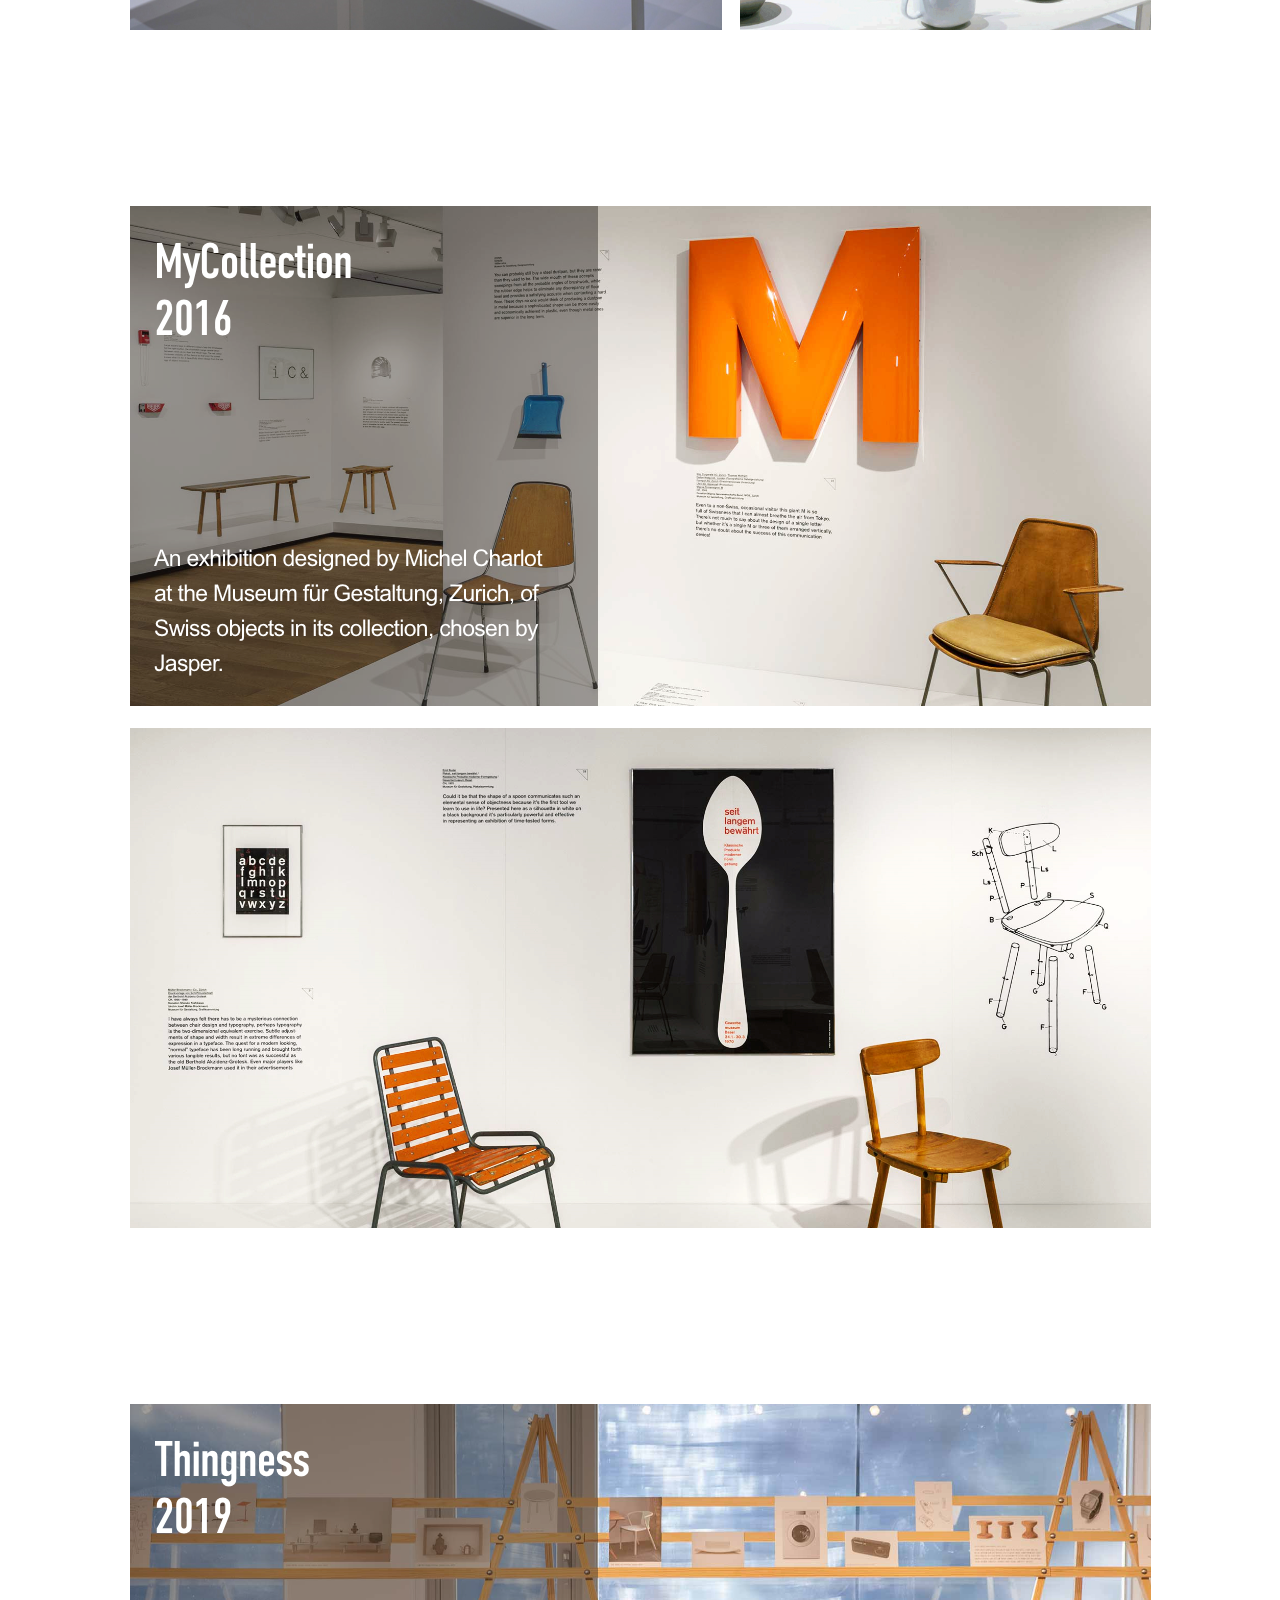
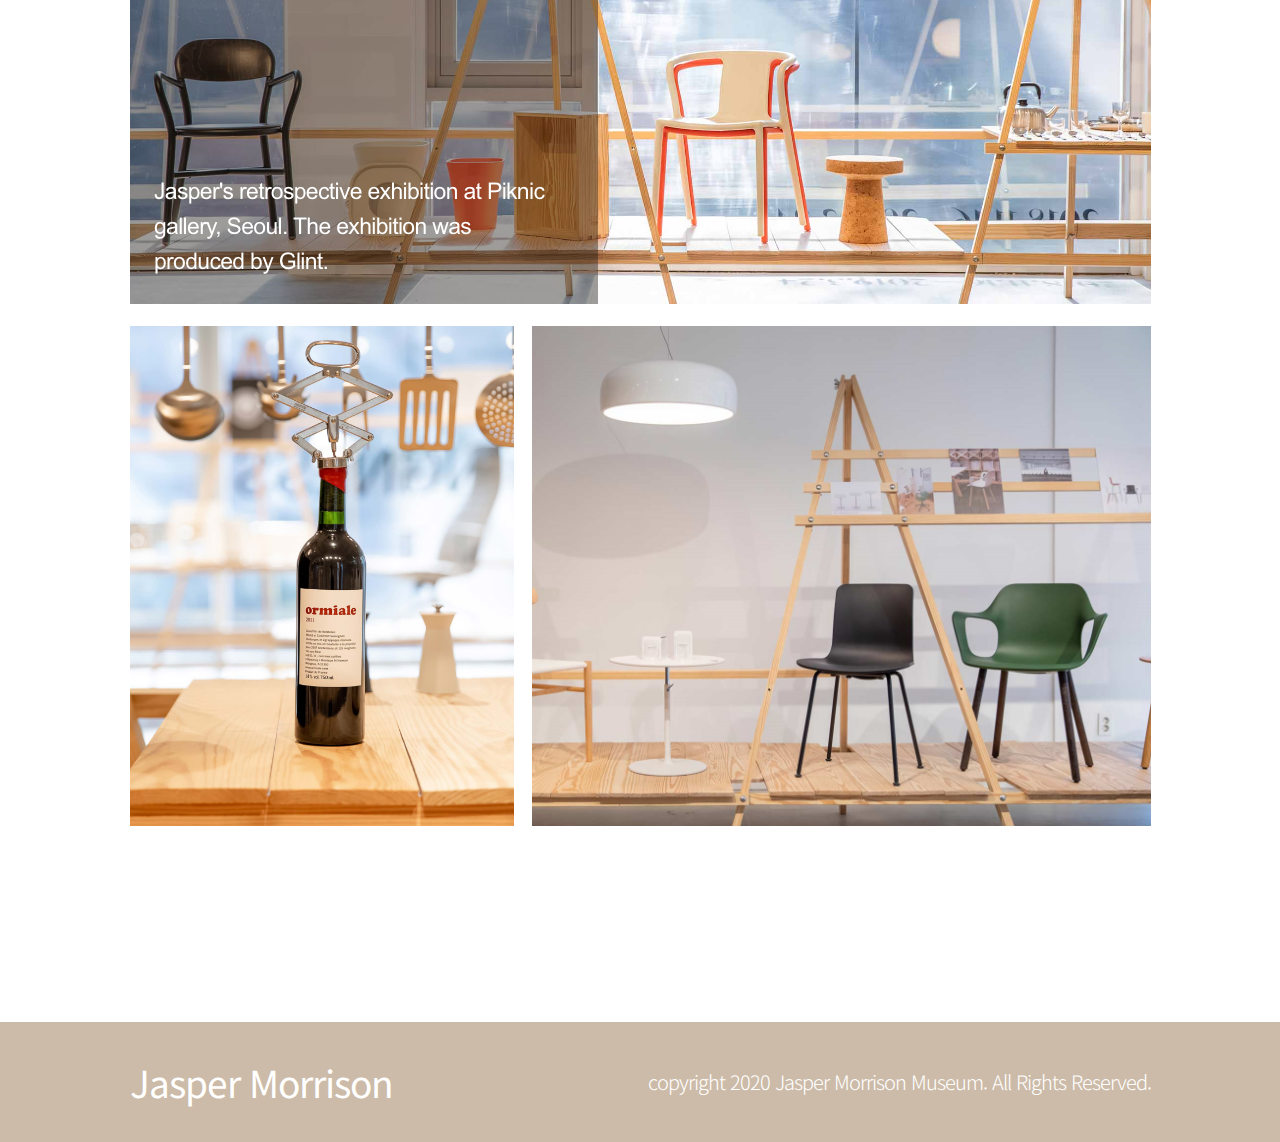
<file: sub04.html>
<!DOCTYPE html>
<html lang="ko" dir="ltr">
  <head>
    <meta charset="utf-8">
    <title>Jasper Morrison Museum</title>
    <link rel="stylesheet" href="master.css">
    <link rel="preconnect" href="https://fonts.gstatic.com">
<link href="https://fonts.googleapis.com/css2?family=Noto+Sans+KR:wght@500&display=swap" rel="stylesheet">
<link rel="preconnect" href="https://fonts.gstatic.com">
<link href="https://fonts.googleapis.com/css2?family=Noto+Sans+KR:wght@700&display=swap" rel="stylesheet">
<link rel="preconnect" href="https://fonts.gstatic.com">
<link href="https://fonts.googleapis.com/css2?family=Noto+Sans+KR:wght@300&display=swap" rel="stylesheet">
  </head>
  <body>
    <header>
      <ul class="logo">
        <li><a href="index.html">Jasper Morrison</a></li>
      </ul>
    </header>
    <nav>
      <div class="menu">
      <ul>
        <li><a href="sub01.html">소개</a></li>
        <li><a href="sub02.html">디자인</a></li>
        <li><a href="sub03.html">인터뷰</a></li>
        <li><a href="sub04.html">전시회</a></li>
        <li><a href="sub05.html">재스퍼 모리슨 숍</a></li>
      </ul>
    </div>
    </nav>


    <section>
      <div class="sub4_visual"><span class=""><img src="img/00_11_bt.png" alt=""></span></div>
      <div class="box01">
        <div class="img01"><span class=""><img src="img/03_01_01.png" alt=""></span></div>
        <div class="img02"><span class=""><img src="img/03_01_02.png" alt=""></span></div>
        <div class="img03"><span class=""><img src="img/03_01_03.png" alt=""></span></div>
        </div>

        <div class="box02">
          <div class="img01"><span class=""><img src="img/03_02_01.png" alt=""></span></div>
          <div class="img02"><span class=""><img src="img/03_02_02.png" alt=""></span></div>
          <div class="img03"><span class=""><img src="img/03_02_03.png" alt=""></span></div>
          <div class="img04"><span class=""><img src="img/03_02_04.png" alt=""></span></div>
          </div>

          <div class="box03">
            <div class="img01"><span class=""><img src="img/03_03_01.png" alt=""></span></div>
            <div class="img02"><span class=""><img src="img/03_03_02.png" alt=""></span></div>
          </div>

          <div class="box04">
            <div class="img01"><span class=""><img src="img/03_04_01.png" alt=""></span></div>
            <div class="img02"><span class=""><img src="img/03_04_02.png" alt=""></span></div>
            <div class="img03"><span class=""><img src="img/03_04_03.png" alt=""></span></div>
            </div>


    </section>
    <footer>
      <div class="footer_txt">
        <ul class="logo">
          <li>Jasper Morrison</li>
        </ul>
        <ul class="copyright">
          <li>copyright 2020 Jasper Morrison Museum. All Rights Reserved.</li>
        </ul>
      </div>
    </footer>
  </body>
</html>
</file>
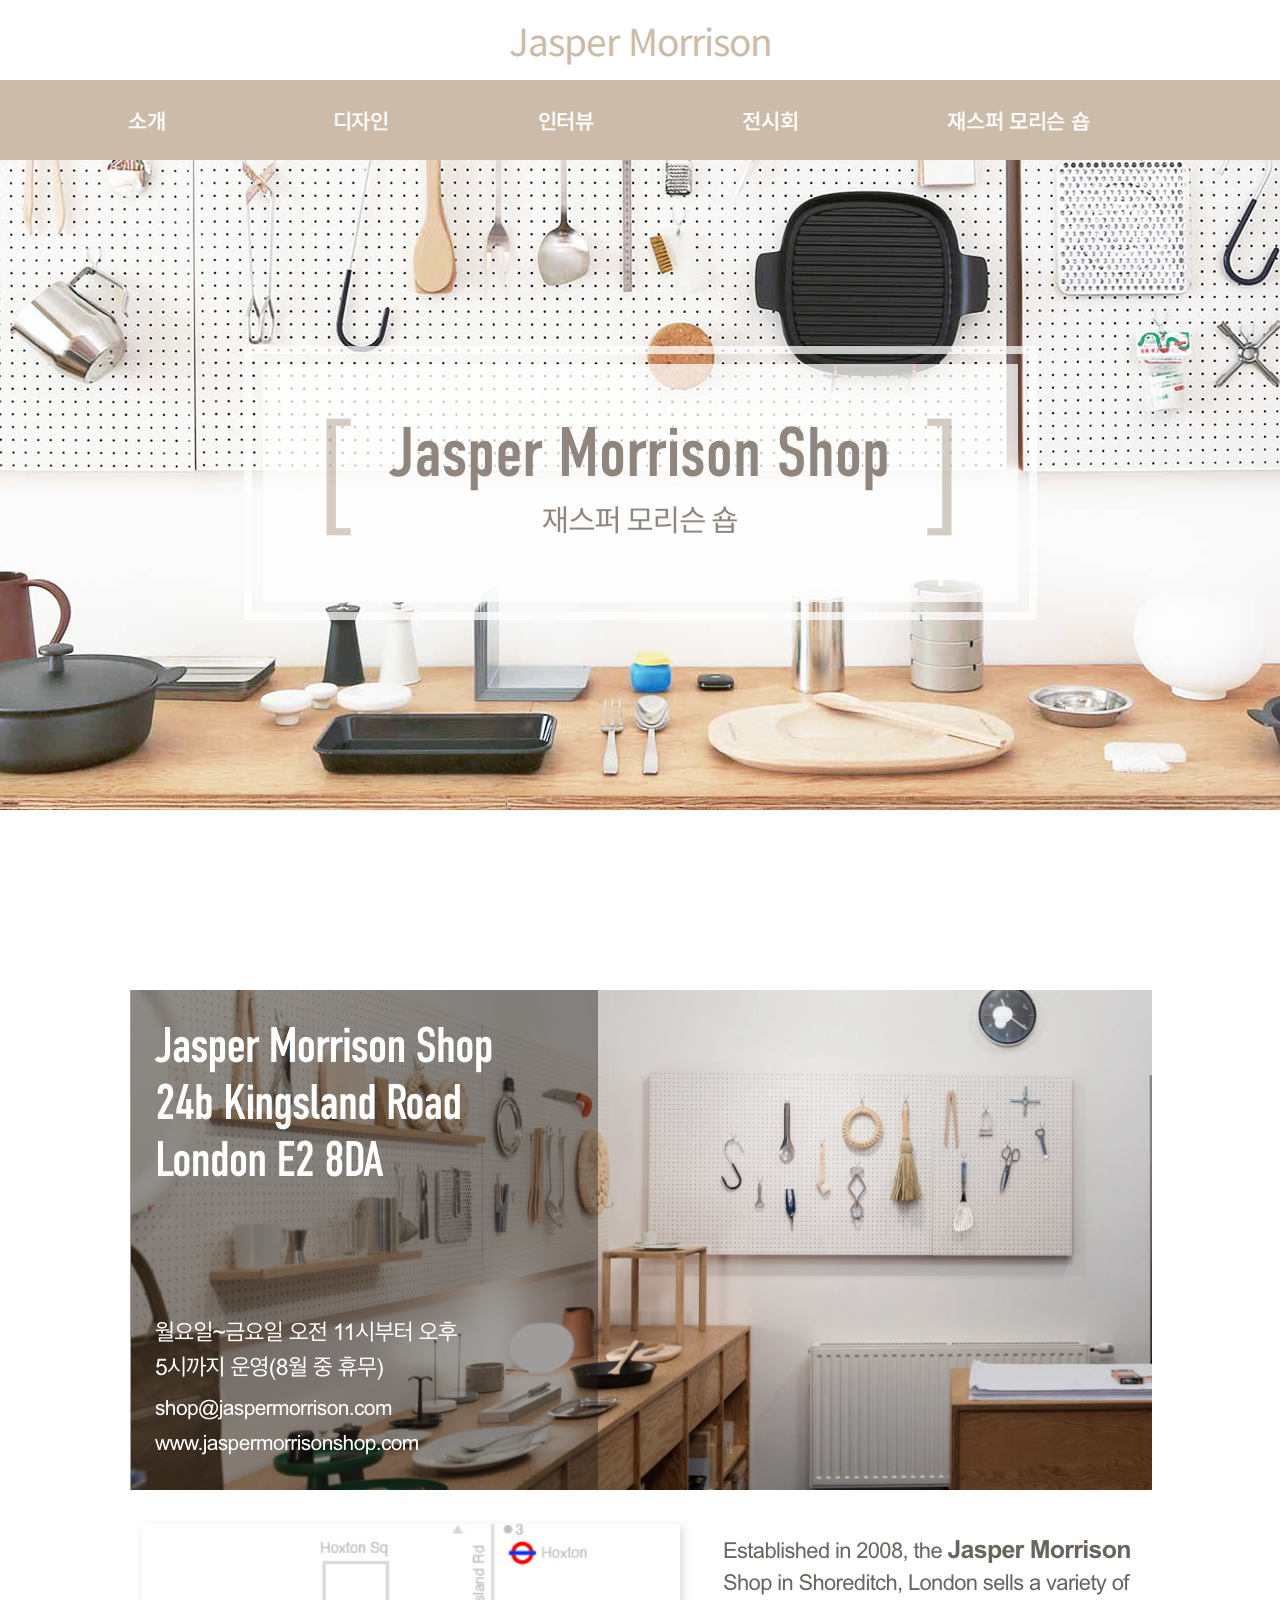
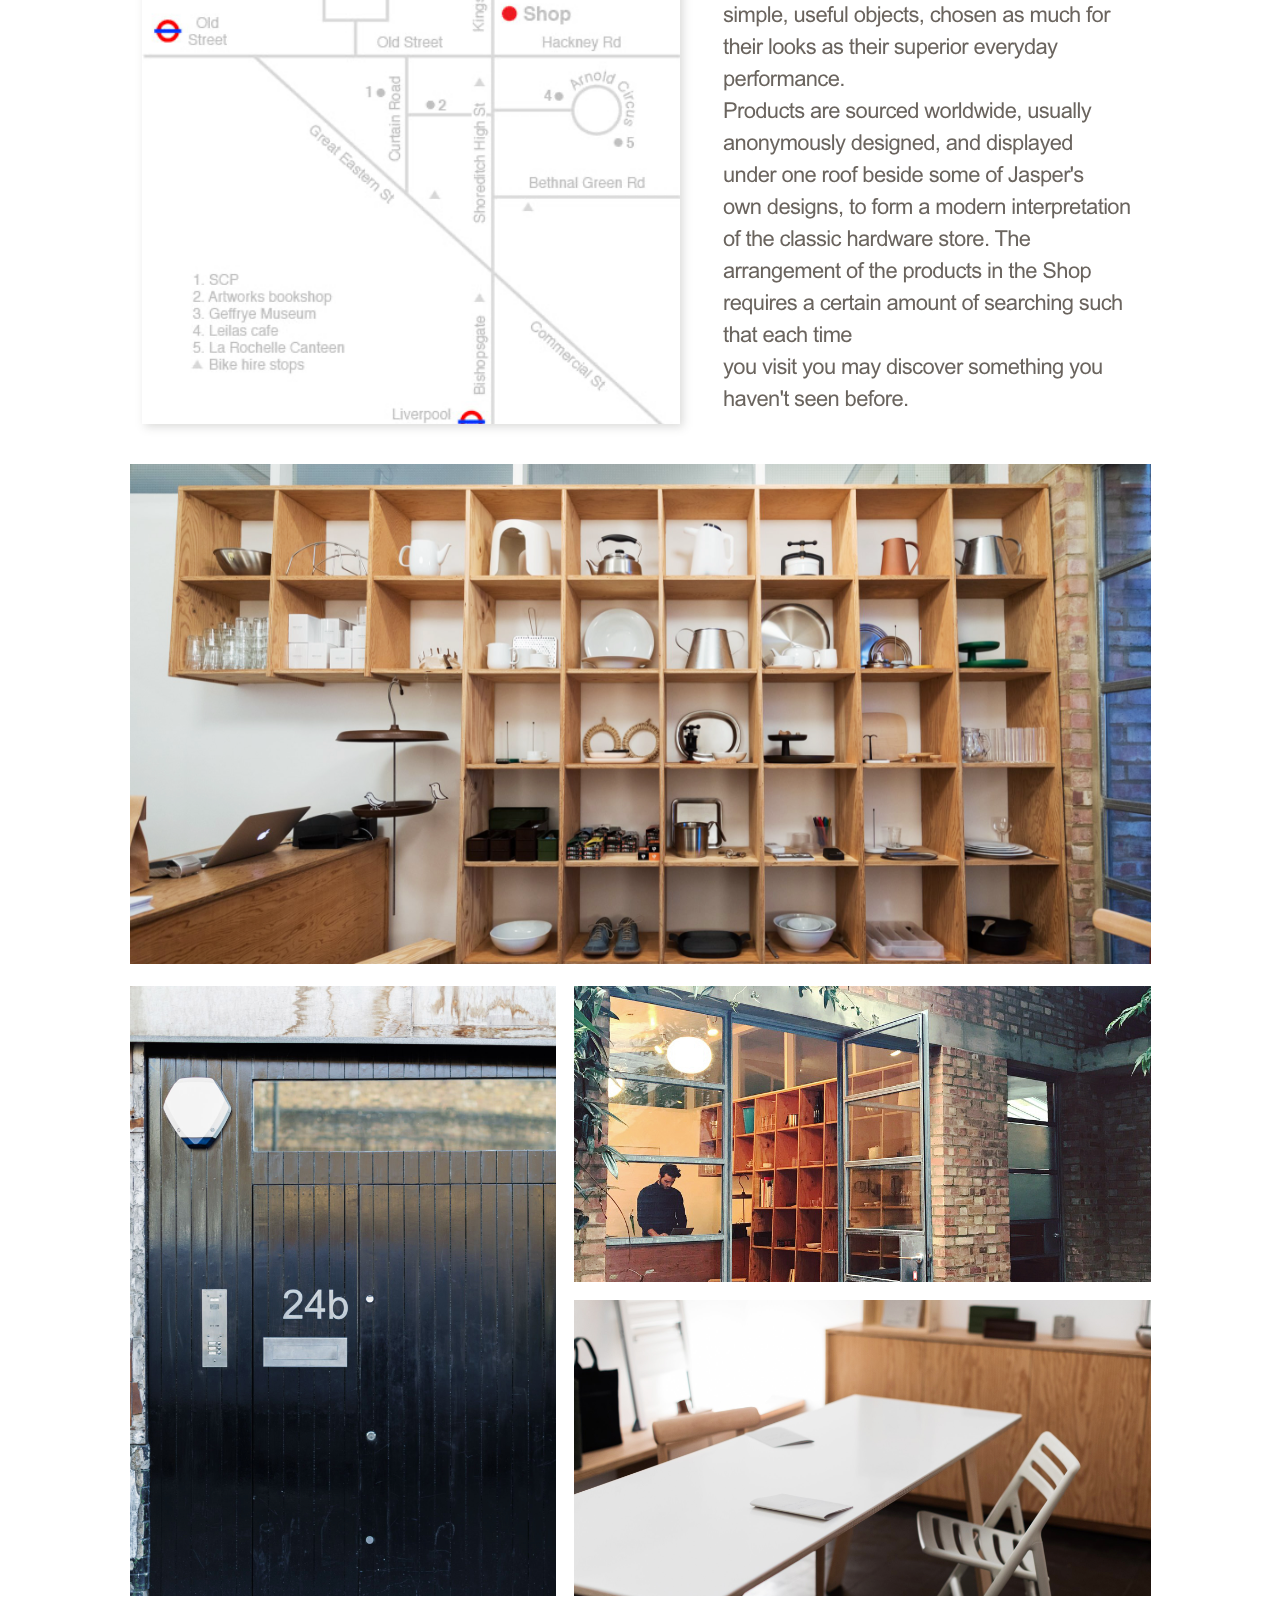
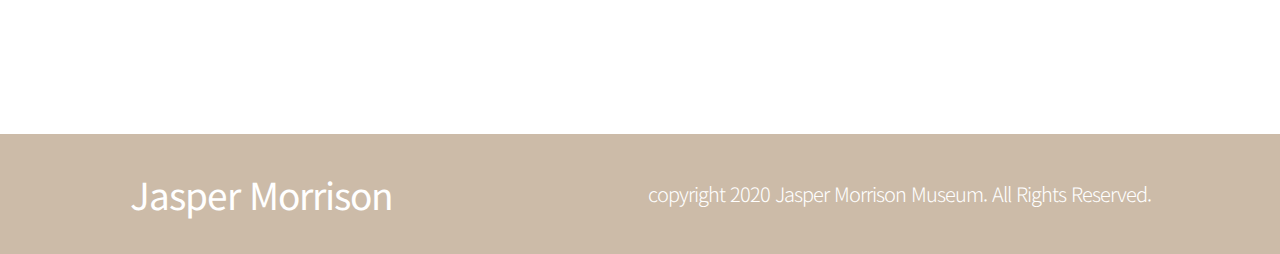
<file: sub05.html>
<!DOCTYPE html>
<html lang="ko" dir="ltr">
  <head>
    <meta charset="utf-8">
    <title>Jasper Morrison Museum</title>
    <link rel="stylesheet" href="master.css">
    <link rel="preconnect" href="https://fonts.gstatic.com">
<link href="https://fonts.googleapis.com/css2?family=Noto+Sans+KR:wght@500&display=swap" rel="stylesheet">
<link rel="preconnect" href="https://fonts.gstatic.com">
<link href="https://fonts.googleapis.com/css2?family=Noto+Sans+KR:wght@700&display=swap" rel="stylesheet">
<link rel="preconnect" href="https://fonts.gstatic.com">
<link href="https://fonts.googleapis.com/css2?family=Noto+Sans+KR:wght@300&display=swap" rel="stylesheet">
  </head>
  <body>
    <header>
      <ul class="logo">
        <li><a href="index.html">Jasper Morrison</a></li>
      </ul>
    </header>
    <nav>
      <div class="menu">
      <ul>
        <li><a href="sub01.html">소개</a></li>
        <li><a href="sub02.html">디자인</a></li>
        <li><a href="sub03.html">인터뷰</a></li>
        <li><a href="sub04.html">전시회</a></li>
        <li><a href="sub05.html">재스퍼 모리슨 숍</a></li>
      </ul>
    </div>
    </nav>


    <section>
      <div class="sub5_visual"><span class=""><img src="img/00_12_bt.png" alt=""></span></div>

      <div class="sub05_wrap">
        <div class="img01"><span class=""><img src="img/04_01.png" alt=""></span></div>
        <div class="img02"><span class=""><img src="img/04_02.png" alt=""></span></div>
        <div class="img03"><span class=""><img src="img/04_03.png" alt=""></span></div>
        <div class="img04"><span class=""><img src="img/04_04.png" alt=""></span></div>
        <div class="img05"><span class=""><img src="img/04_05.png" alt=""></span></div>
        <div class="img06"><span class=""><img src="img/04_06.png" alt=""></span></div>



        </div>



    </section>
    <footer>
      <div class="footer_txt">
        <ul class="logo">
          <li>Jasper Morrison</li>
        </ul>
        <ul class="copyright">
          <li>copyright 2020 Jasper Morrison Museum. All Rights Reserved.</li>
        </ul>
      </div>
    </footer>
  </body>
</html>
</file>
<file: master.css>
*{margin: 0;padding: 0;text-decoration: none;list-style: none;}

body{background-color: #ffffff;}

header{
  width: 100%;
  height: 80px;
  background-color: #ffffff;
  display: flex;
  justify-content: center;
  align-items: center;
}

header > .logo {color: #CCBBA8; font-family: 'Noto Sans KR', sans-serif; font-size: 37PX;
letter-spacing: -1px;}
header > ul > li > a {color: #CCBBA8; }

nav{
  width: 100%;
  height: 80px;
  background-color: #CCBBA8;
  display: flex;
  justify-content: center;
  align-items: center;
}

.menu {width: 1024px;overflow:hidden
display: flex; align-items: center; }
nav > .menu > ul {}
nav > .menu > ul > li {float: left;  padding: 0px; width: 20%;
  font-family: 'Noto Sans KR', sans-serif; font-size: 21PX;
 font-weight: 500; letter-spacing: -0.3px;}

nav > .menu > ul > li > a {color: #FFFFFF; }
 nav > .menu > ul > li > a:hover {color: #8E765B;}



.bg{
  width: 100%;
  height: 650px;
  background-size: cover;
  background-position: center;
  background-attachment: fixed;
}

.bg1{background-image: url('img/00_01_bg_03.png');height: 700px;}
.bg2{background-image: url('img/00_02_bg.png');}
.bg3{background-image: url('img/00_03_bg.png');}
.bg4{background-image: url('img/00_04_bg.png');}
.bg5{background-image: url('img/00_05_bg.png');}
.bg6{background-image: url('img/00_06_bg.png');}

.bg_ext{display: flex;justify-content: center;align-items: center;}

.tit1{
  position: relative;
  display: inline-block;
  left: 81%;
  top: 87%;
  transform: translateX(-75%) translateY(-50%);}

  .bt{transform: scale(1.0);transition: 0.5s;}
  .bt:hover{transform: scale(1.1);transition: 0.5s;}



footer{width: 100%;height: 120px;background-color: #CCBBA8;
  margin: 0 auto; }
.footer_txt { display: flex; justify-content: space-between;
  width: 1021px; margin: auto; line-height: 120px; color: #ffffff;}
footer > .footer_txt > .logo { font-family: 'Noto Sans KR', sans-serif; font-size: 37px; text-align: left;
letter-spacing: -1px;}
footer > .footer_txt > .copyright {font-family: 'Noto Sans KR', sans-serif; font-size: 20px; text-align: right;
letter-spacing: -1px; font-weight: 300;}




/*서브페이지 1*/
.sub1_visual {background-image: url('img/00_02_bg.png'); height: 650px;
display: flex; justify-content: center; align-items: center;
background-size: cover; background-position: center;}

.sub1_contents {height: 1020px; background-image: url('img/01_sub01_bg.png');
background-repeat: no-repeat; background-position: bottom;
text-align: center;}

.sub1_contents > ul > li {text-align: center;}

.sub1_contents .title_1 {font-family: 'Noto Sans KR', sans-serif; font-size: 57px;
color: #90867E; font-weight: 400;letter-spacing: -2px; margin-top: 110px; }
.sub1_contents .title_2 {font-family: 'Noto Sans KR', sans-serif; font-size: 27px;
color: #90867E;font-weight: 300;letter-spacing: -1px; margin-bottom: 50px;}
.sub1_contents .txt {font-family: 'Noto Sans KR', sans-serif; font-size: 21px;
color: #6A645E;font-weight: 300;letter-spacing: -0.6px; line-height: 37px;}


/*서브페이지 2*/

.sub2_visual {background-image: url('img/00_03_bg.png'); height: 650px;
display: flex; justify-content: center; align-items: center;
background-size: cover; background-position: center;}

.design {text-align:center; }

.d01 {height: auto; margin-top: 220px;background-image: url('img/02_01_bar.png');
text-align: center;}
.d02 { height: auto;  margin-top: 250px;background-image: url('img/02_02_bar.png');
text-align: center;}
.d03 {height: auto; margin-top: 250px;background-image: url('img/02_03_bar.png');
text-align: center;}
.d04 {height: auto; margin-top: 250px;background-image: url('img/02_04_bar.png');
text-align: center; }
.d05 {height: auto; margin-top: 250px;background-image: url('img/02_05_bar.png');
text-align: center;}



/*서브페이지 3*/
.sub3_visual {background-image: url('img/00_04_bg.png'); height: 650px;
display: flex; justify-content: center; align-items: center;
background-size: cover; background-position: center;}

.intervew {width: 1021px; margin: 0 auto;
justify-content: center; align-items: center;}

.intervew > .tit {float: left; margin-left: 750px;}
.intervew > .txt {float: left; margin-left: 7550px;}

.i01 {margin-bottom: 150px; margin-top: 220px;}
.i02 {margin-bottom: 150px;}
.i03 {margin-bottom: 150px;}
.i04 {margin-bottom: 150px;}
.i05 {margin-bottom: 150px;}
.i06 {margin-bottom: 150px;}
.i07 {margin-bottom: 150px;}
.i08 {margin-bottom: 150px;}
.i09 {margin-bottom: 150px;}
.i10 {margin-bottom: 150px;}
.i11 {margin-bottom: 150px;}
.i12 {padding-bottom: 200px;}

.sub03_wrap {background-image: url('img/03_bg.png'); background-position: bottom;
background-repeat: no-repeat; }



/*서브페이지 4*/
.sub4_visual {background-image: url('img/00_05_bg.png'); height: 650px;
display: flex; justify-content: center; align-items: center;
background-size: cover; background-position: center;}

.box01 {width: 1021px; height: 1018px; margin: 0 auto; margin-top: 200px;}
.box01 > .img01 {margin-bottom: 18px;}
.box01 > .img02 {float: left; }
.box01 > .img03 {float: left; margin-left: 18px;}


.box02 {width: 1021px; height: 1018px; margin: 0 auto; margin-top: 180px;}
.box02 > .img01 {margin-bottom: 18px;}
.box02 > .img02 {float: left; }
.box02 > .img03 {float: left; margin-left: 18px; margin-bottom: 14px;}
.box02 > .img04 { margin-left: 18px; float: right;}


.box03 {width: 1021px; height: 1018px; margin: 0 auto; margin-top: 180px;}
.box03 > .img01 {margin-bottom: 18px;}
.box03 > .img02 { }

.box04 {width: 1021px; height: 1018px; margin: 0 auto; margin-top: 180px; margin-bottom: 200px;}
.box04 > .img01 {margin-bottom: 18px;}
.box04 > .img02 {float: left; }
.box04 > .img03 {float: left; margin-left: 18px;}



/*서브페이지 5*/
.sub5_visual {background-image: url('img/00_06_bg.png'); height: 650px;
display: flex; justify-content: center; align-items: center;
background-size: cover; background-position: center;}


.sub05_wrap {width: 1021px; height: 2164px; margin: 0 auto; margin-top: 180px; margin-bottom: 180px;}
.sub05_wrap > .img01 {margin-bottom: 18px;}
.sub05_wrap > .img02 {margin-bottom: 18px;}
.sub05_wrap > .img03 {margin-bottom: 18px;}
.sub05_wrap > .img04 {float: left; margin-right: 18px;}
.sub05_wrap > .img05 {float: left; margin-bottom: 14px;}
.sub05_wrap > .img06 {float: right;}









.
</file>
